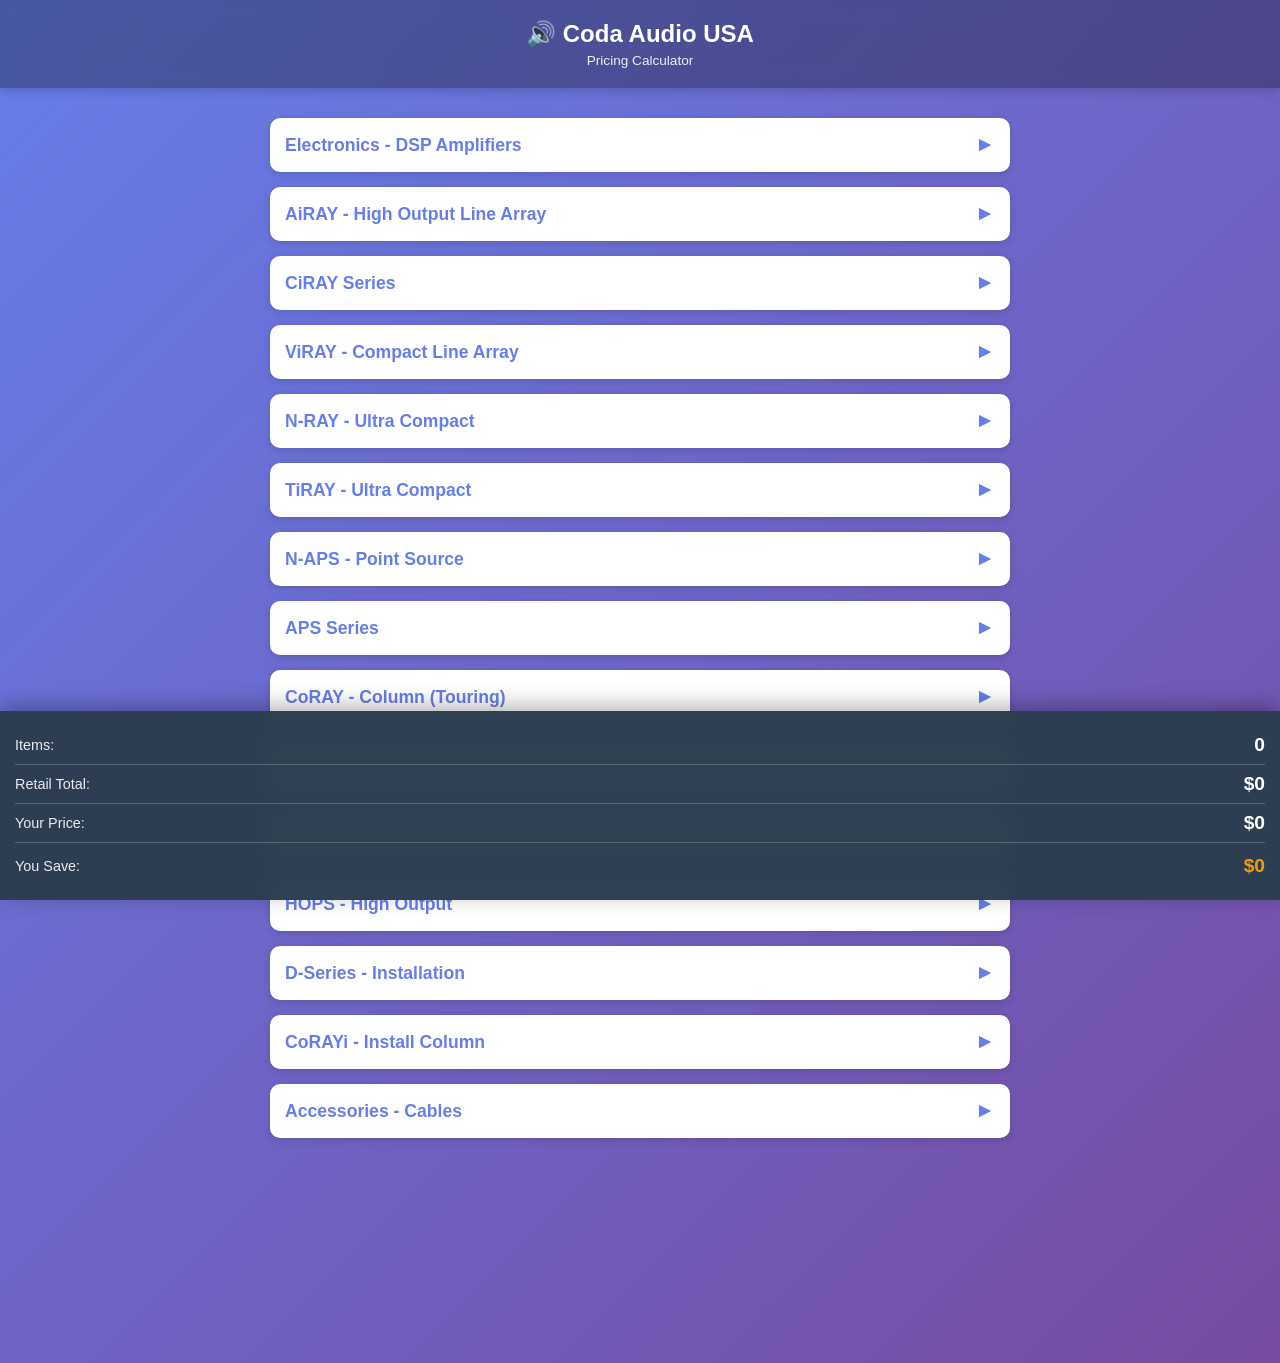
<file: index.html>
<!DOCTYPE html>
<html lang="en">
<head>
    <meta charset="UTF-8">
    <meta name="viewport" content="width=device-width, initial-scale=1.0, maximum-scale=1.0, user-scalable=no">
    <title>Coda Audio - Pricing Calculator</title>
    <style>
        * {
            margin: 0;
            padding: 0;
            box-sizing: border-box;
            -webkit-tap-highlight-color: transparent;
        }

        body {
            font-family: -apple-system, BlinkMacSystemFont, 'Segoe UI', Roboto, Helvetica, Arial, sans-serif;
            background: linear-gradient(135deg, #667eea 0%, #764ba2 100%);
            min-height: 100vh;
            padding-bottom: 180px;
        }

        .header {
            background: rgba(0,0,0,0.3);
            backdrop-filter: blur(10px);
            color: white;
            padding: 20px;
            text-align: center;
            position: sticky;
            top: 0;
            z-index: 100;
            box-shadow: 0 2px 10px rgba(0,0,0,0.2);
        }

        .header h1 {
            font-size: 1.5em;
            margin-bottom: 5px;
        }

        .header p {
            font-size: 0.85em;
            opacity: 0.9;
        }

        .content {
            padding: 15px;
        }

        .category {
            margin-bottom: 15px;
        }

        .category-title {
            background: white;
            color: #667eea;
            padding: 15px;
            border-radius: 10px;
            font-size: 1.1em;
            font-weight: bold;
            cursor: pointer;
            display: flex;
            justify-content: space-between;
            align-items: center;
            box-shadow: 0 2px 8px rgba(0,0,0,0.15);
            margin-bottom: 10px;
        }

        .category-title:active {
            transform: scale(0.98);
        }

        .toggle {
            font-size: 1.2em;
            transition: transform 0.3s;
        }

        .category-title.collapsed .toggle {
            transform: rotate(-90deg);
        }

        .products {
            display: none;
            gap: 10px;
        }

        .products.expanded {
            display: flex;
            flex-direction: column;
        }

        .product-card {
            background: white;
            border-radius: 10px;
            padding: 15px;
            box-shadow: 0 2px 8px rgba(0,0,0,0.1);
        }

        .product-header {
            margin-bottom: 12px;
        }

        .product-code {
            font-weight: bold;
            color: #2c3e50;
            font-size: 1.1em;
            margin-bottom: 5px;
        }

        .product-desc {
            font-size: 0.85em;
            color: #7f8c8d;
            line-height: 1.4;
        }

        .product-retail {
            font-size: 1.2em;
            color: #e74c3c;
            font-weight: bold;
            margin: 10px 0;
        }

        .product-controls {
            display: grid;
            grid-template-columns: 1fr 1fr;
            gap: 10px;
            margin: 15px 0;
        }

        .control-group {
            display: flex;
            flex-direction: column;
            gap: 5px;
        }

        .control-label {
            font-size: 0.85em;
            color: #7f8c8d;
            font-weight: 600;
        }

        input[type="number"] {
            width: 100%;
            padding: 12px;
            border: 2px solid #ddd;
            border-radius: 8px;
            font-size: 1.1em;
            text-align: center;
        }

        select {
            width: 100%;
            padding: 12px;
            border: 2px solid #ddd;
            border-radius: 8px;
            font-size: 1em;
            background: white;
            cursor: pointer;
        }

        .product-totals {
            border-top: 2px solid #ecf0f1;
            padding-top: 12px;
            margin-top: 12px;
        }

        .total-row {
            display: flex;
            justify-content: space-between;
            align-items: center;
            margin-bottom: 8px;
        }

        .total-label {
            font-size: 0.9em;
            color: #7f8c8d;
        }

        .total-value {
            font-weight: bold;
            font-size: 1.1em;
        }

        .total-value.retail {
            color: #e74c3c;
        }

        .total-value.my-price {
            color: #27ae60;
        }

        .breakdown {
            font-size: 0.75em;
            color: #95a5a6;
            margin-top: 3px;
        }

        .grand-totals {
            position: fixed;
            bottom: 0;
            left: 0;
            right: 0;
            background: rgba(44, 62, 80, 0.98);
            backdrop-filter: blur(10px);
            color: white;
            padding: 15px;
            box-shadow: 0 -5px 20px rgba(0,0,0,0.3);
            z-index: 100;
        }

        .grand-total-row {
            display: flex;
            justify-content: space-between;
            align-items: center;
            padding: 8px 0;
            border-bottom: 1px solid rgba(255,255,255,0.2);
        }

        .grand-total-row:last-child {
            border-bottom: none;
            padding-top: 12px;
        }

        .grand-label {
            font-size: 0.9em;
            opacity: 0.9;
        }

        .grand-value {
            font-size: 1.2em;
            font-weight: bold;
        }

        .savings {
            color: #f39c12;
        }

        .hidden {
            display: none;
        }

        @media (min-width: 768px) {
            .content {
                max-width: 800px;
                margin: 0 auto;
                padding: 30px;
            }

            .product-controls {
                grid-template-columns: 1fr 1fr 1fr 1fr;
            }
        }
    </style>
</head>
<body>
    <div class="header">
        <h1>🔊 Coda Audio USA</h1>
        <p>Pricing Calculator</p>
    </div>

    <div class="content" id="categories"></div>

    <div class="grand-totals">
        <div class="grand-total-row">
            <span class="grand-label">Items:</span>
            <span class="grand-value" id="totalItems">0</span>
        </div>
        <div class="grand-total-row">
            <span class="grand-label">Retail Total:</span>
            <span class="grand-value retail-price" id="totalRetail">$0</span>
        </div>
        <div class="grand-total-row">
            <span class="grand-label">Your Price:</span>
            <span class="grand-value my-price" id="totalMyPrice">$0</span>
        </div>
        <div class="grand-total-row">
            <span class="grand-label">You Save:</span>
            <span class="grand-value savings" id="totalSavings">$0</span>
        </div>
    </div>

    <script>
        const products = [
            {
                category: "Electronics - DSP Amplifiers",
                items: [
                    { code: "LINUS14", desc: '19"/2U 4-in/4-out loudspeaker management power amplifier 4x 3500 W', price: 14365, hasColor: false },
                    { code: "LINUS14D", desc: '19"/2U 4-in/4-out with Dante module', price: 14910, hasColor: false },
                    { code: "LINUS12C", desc: '19"/2U 4-in/4-out power amplifier 4x 3000W', price: 10615, hasColor: false },
                    { code: "LINUS6.4i-D", desc: '19"/1U 4x 1500W with DANTE redundant', price: 4620, hasColor: false },
                    { code: "LINUS6.4i", desc: '19"/1U 4x 1500W', price: 3745, hasColor: false }
                ]
            },
            {
                category: "AiRAY - High Output Line Array",
                items: [
                    { code: "AiRAY 120°", desc: '3-way bi-amp line array, 2x12" + 2x6" MF/HF, 90°', price: 12870, hasColor: true },
                    { code: "AiRAY 90°", desc: '3-way bi-amp line array, 2x12" + 2x6" MF/HF, 120°', price: 12870, hasColor: true },
                    { code: "SC2-F", desc: 'Sensor controlled LF extension, 2450W, 2x15"', price: 8160, hasColor: true },
                    { code: "SCV-F", desc: 'Sensor controlled subwoofer, 1500W, 18"', price: 5335, hasColor: true },
                    { code: "SCP", desc: 'Sensor controlled subwoofer, 3000W, 2x18"', price: 7125, hasColor: true },
                    { code: "SCP-F", desc: 'SCP Subwoofer with flying hardware', price: 8645, hasColor: true }
                ]
            },
            {
                category: "CiRAY Series",
                items: [
                    { code: "CiRAY", desc: '3-way passive, 2x10" + 8.75" MF/HF, 1400W', price: 9880, hasColor: true }
                ]
            },
            {
                category: "ViRAY - Compact Line Array",
                items: [
                    { code: "ViRAY", desc: 'Compact 3-way bi-amp, 600W + 150W, 2x8" + 8" coaxial', price: 6875, hasColor: true }
                ]
            },
            {
                category: "N-RAY - Ultra Compact",
                items: [
                    { code: "N-RAY 90", desc: '3-way passive, 2x6.5" + 6" DDP, 1000W, 90°', price: 5615, hasColor: true },
                    { code: "N-RAY 120", desc: '3-way passive, 2x6.5" + 6" DDP, 1000W, 120°', price: 5615, hasColor: true },
                    { code: "SCN-F", desc: 'Compact 15" sensor bass extension, 1500W', price: 4905, hasColor: true }
                ]
            },
            {
                category: "TiRAY - Ultra Compact",
                items: [
                    { code: "TiRAY", desc: 'Ultra compact 2-way passive, 300W, 2x5" + 5" HF', price: 3300, hasColor: true },
                    { code: "TiLOW", desc: 'LF extension for TiRAY, 1000W, 12"', price: 2845, hasColor: true },
                    { code: "U4-Sub", desc: 'High output subwoofer, 2500W, 2x18"', price: 4825, hasColor: true }
                ]
            },
            {
                category: "N-APS - Point Source",
                items: [
                    { code: "N-APS 60", desc: '2-way passive, 2x6.5" + 6", 1000W, 60°x20°', price: 4095, hasColor: true },
                    { code: "N-APS 90", desc: '2-way passive, 2x6.5" + 6", 1000W, 90°x20°', price: 4095, hasColor: true },
                    { code: "N-APS 120", desc: '2-way passive, 2x6.5" + 6", 1000W, 120°x20°', price: 4095, hasColor: true },
                    { code: "N-SUB", desc: 'Subwoofer for N-APS, 1500W, 15"', price: 3740, hasColor: true }
                ]
            },
            {
                category: "APS Series",
                items: [
                    { code: "APS-Pro-D", desc: '3-way passive, 2x10" + 8.75", 1400W, 90°x10°', price: 7495, hasColor: true },
                    { code: "APS-Pro-S", desc: '3-way passive, 2x10" + 9", 1400W, 90°x30°', price: 7495, hasColor: true },
                    { code: "APS", desc: '3-way passive, 2x10" + 9", 1200W, 90°x20°', price: 6930, hasColor: true },
                    { code: "APS-SUB", desc: 'Subwoofer for APS, 1250W, 18"', price: 4275, hasColor: true }
                ]
            },
            {
                category: "CoRAY - Column (Touring)",
                items: [
                    { code: "CoRAY4", desc: '2-way column, 700W, 4x5" / 2x4", 120° 60° 90°', price: 4960, hasColor: true },
                    { code: "CoRAY4L", desc: 'Low/Mid extension, 700W, 4x5"', price: 3120, hasColor: true },
                    { code: "U12", desc: 'Compact sub, 800W, 12"', price: 2315, hasColor: true },
                    { code: "U15", desc: 'Compact sub, 1000W, 15"', price: 2490, hasColor: true },
                    { code: "G18-SUB", desc: 'Extended LF sub, 1200W, 18"', price: 3020, hasColor: true }
                ]
            },
            {
                category: "CUE - Stage Monitors",
                items: [
                    { code: "CUE ONE", desc: '3-way monitor, 2000W, 2x12" + 1.4"', price: 4945, hasColor: true },
                    { code: "CUE TWO", desc: '3-way monitor, 1000W, 15" + 1.4"', price: 3955, hasColor: true },
                    { code: "CUE FOUR", desc: '3-way compact monitor, 500W, 2x8" + 1.4"', price: 3225, hasColor: true }
                ]
            },
            {
                category: "G-Series - Full Range",
                items: [
                    { code: "G308-Pro", desc: '2-way, 220W, 8" / 1", 90°', price: 1520, hasColor: true },
                    { code: "G308", desc: '2-way install, 220W, 8" / 1", 90°', price: 1280, hasColor: true },
                    { code: "G512-Pro", desc: '2-way, 600W, 12" / 1", 90°x60°', price: 2365, hasColor: true },
                    { code: "G515-Pro", desc: '2-way, 600W, 15" / 1", 90°x60°', price: 2670, hasColor: true },
                    { code: "G712-Pro", desc: '3-way, 1000W, 12" / 1.4" coax', price: 3675, hasColor: true },
                    { code: "G715-Pro", desc: '3-way, 1000W, 15" / 1.4" coax', price: 3875, hasColor: true },
                    { code: "G15-SUB", desc: 'Compact sub, 1200W, 15"', price: 2590, hasColor: true }
                ]
            },
            {
                category: "HOPS - High Output",
                items: [
                    { code: "HOPS12i-Pro 96", desc: 'Install 3-way, 2000W, 90°x60°, 2x12"', price: 5985, hasColor: true },
                    { code: "HOPS12i-Pro 64", desc: 'Install 3-way, 2000W, 60°x40°, 2x12"', price: 5985, hasColor: true },
                    { code: "HOPS12T-Pro 96", desc: 'Touring 3-way, 2000W, 90°x60°, 2x12"', price: 6595, hasColor: true },
                    { code: "HOPS12T-Pro 64", desc: 'Touring 3-way, 2000W, 60°x40°, 2x12"', price: 6595, hasColor: true },
                    { code: "HOPS10i-Pro", desc: 'Install 3-way, 1400W, 80°x50°, 2x10"', price: 5000, hasColor: true },
                    { code: "HOPS10T-Pro", desc: 'Touring 3-way, 1400W, 80°x50°, 2x10"', price: 5625, hasColor: true },
                    { code: "HOPS7-Pro 85", desc: 'Compact 2-way, 1000W, 80°x50°', price: 3745, hasColor: true },
                    { code: "HOPS7-Pro 126", desc: 'Compact 2-way, 1000W, 120°x60°', price: 3745, hasColor: true },
                    { code: "HOPS8T", desc: 'Touring dual 8" coaxial, 450W', price: 2135, hasColor: true },
                    { code: "HOPS8i", desc: 'Install dual 8" coaxial, 450W', price: 1780, hasColor: true },
                    { code: "HOPS5", desc: 'Dual 5" coaxial, 300W', price: 1555, hasColor: true }
                ]
            },
            {
                category: "D-Series - Installation",
                items: [
                    { code: "D5-Cube", desc: '2-way coaxial, 125W, 5" / 1"', price: 900, hasColor: true },
                    { code: "D5-Tube", desc: '2-way coaxial, 125W, 5" / 1", aluminum', price: 955, hasColor: true },
                    { code: "D5-Ceiling", desc: '2-way ceiling, 125W, 5" / 1"', price: 955, hasColor: true },
                    { code: "D8", desc: '2-way coaxial, 250W, 8" / 1"', price: 1370, hasColor: true },
                    { code: "D12", desc: '2-way coaxial, 600W, 12" / 1.75"', price: 2015, hasColor: true },
                    { code: "D20", desc: '3-way, 1000W, 8" / 1.75" + 12"', price: 3030, hasColor: true }
                ]
            },
            {
                category: "CoRAYi - Install Column",
                items: [
                    { code: "CoRAY4i", desc: '2-way install column, 700W, 4x5" / 2x4"', price: 4240, hasColor: true },
                    { code: "CoRAY4Li", desc: 'Low/Mid extension, 700W, 4x5"', price: 2400, hasColor: true },
                    { code: "U12i", desc: 'Slim wall sub, 800W, 12"', price: 2315, hasColor: true }
                ]
            },
            {
                category: "Accessories - Cables",
                items: [
                    { code: "CAHSCP-10", desc: 'Hybrid speaker/sensor cable, 10m', price: 890, hasColor: false },
                    { code: "CAHSCP-20", desc: 'Hybrid speaker/sensor cable, 20m', price: 1245, hasColor: false },
                    { code: "CAL4SP-1.5", desc: '4-pole speaker cable, 1.5m', price: 130, hasColor: false },
                    { code: "CAL4SP-10", desc: '4-pole speaker cable, 10m', price: 540, hasColor: false },
                    { code: "CAL4SP-20", desc: '4-pole speaker cable, 20m', price: 650, hasColor: false }
                ]
            }
        ];

        function calculatePrices(retailPrice, quantity, color) {
            if (quantity === 0) {
                return { retailTotal: 0, myTotal: 0 };
            }

            let paintCost = 0;
            if (color === 'white') {
                paintCost = retailPrice * 0.05;
            } else if (color === 'custom') {
                paintCost = retailPrice * 0.10;
            }

            const myBasePrice = retailPrice * 0.65;
            const importFee = myBasePrice * 0.09;

            const retailTotal = (retailPrice + paintCost + importFee) * quantity;
            const myTotal = (myBasePrice + paintCost + importFee) * quantity;

            return { 
                retailTotal, 
                myTotal,
                breakdown: {
                    retail: retailPrice,
                    paint: paintCost,
                    myBase: myBasePrice,
                    import: importFee,
                    quantity: quantity
                }
            };
        }

        function renderProducts() {
            const categoriesDiv = document.getElementById('categories');
            categoriesDiv.innerHTML = '';

            products.forEach((category, catIndex) => {
                const categoryDiv = document.createElement('div');
                categoryDiv.className = 'category';

                const categoryTitle = document.createElement('div');
                categoryTitle.className = 'category-title collapsed';
                categoryTitle.innerHTML = `
                    <span>${category.category}</span>
                    <span class="toggle">▼</span>
                `;
                categoryTitle.onclick = () => toggleCategory(catIndex);

                const productsDiv = document.createElement('div');
                productsDiv.className = 'products';
                productsDiv.id = `category-${catIndex}`;

                category.items.forEach((item, itemIndex) => {
                    const card = document.createElement('div');
                    card.className = 'product-card';

                    const colorControl = item.hasColor ? `
                        <div class="control-group">
                            <label class="control-label">Color</label>
                            <select id="color-${catIndex}-${itemIndex}" onchange="updateTotals()">
                                <option value="black">Black</option>
                                <option value="white">White +5%</option>
                                <option value="custom">Custom +10%</option>
                            </select>
                        </div>
                    ` : '';

                    card.innerHTML = `
                        <div class="product-header">
                            <div class="product-code">${item.code}</div>
                            <div class="product-desc">${item.desc}</div>
                            <div class="product-retail">$${item.price.toLocaleString()}</div>
                        </div>
                        
                        <div class="product-controls">
                            <div class="control-group">
                                <label class="control-label">Quantity</label>
                                <input type="number" id="qty-${catIndex}-${itemIndex}" min="0" value="0" onchange="updateTotals()">
                            </div>
                            ${colorControl}
                        </div>

                        <div class="product-totals" id="totals-${catIndex}-${itemIndex}" style="display:none;">
                            <div class="total-row">
                                <span class="total-label">Retail Total:</span>
                                <span class="total-value retail" id="retail-${catIndex}-${itemIndex}">$0</span>
                            </div>
                            <div class="breakdown" id="breakdown-retail-${catIndex}-${itemIndex}"></div>
                            
                            <div class="total-row" style="margin-top:8px;">
                                <span class="total-label">Your Price:</span>
                                <span class="total-value my-price" id="my-${catIndex}-${itemIndex}">$0</span>
                            </div>
                            <div class="breakdown" id="breakdown-my-${catIndex}-${itemIndex}"></div>
                        </div>
                    `;

                    productsDiv.appendChild(card);
                });

                categoryDiv.appendChild(categoryTitle);
                categoryDiv.appendChild(productsDiv);
                categoriesDiv.appendChild(categoryDiv);
            });
        }

        function toggleCategory(index) {
            const categoryContent = document.getElementById(`category-${index}`);
            const categoryTitle = document.querySelectorAll('.category-title')[index];
            
            if (categoryContent.classList.contains('expanded')) {
                categoryContent.classList.remove('expanded');
                categoryTitle.classList.add('collapsed');
            } else {
                categoryContent.classList.add('expanded');
                categoryTitle.classList.remove('collapsed');
            }
        }

        function updateTotals() {
            let totalItems = 0;
            let totalRetail = 0;
            let totalMyPrice = 0;

            products.forEach((category, catIndex) => {
                category.items.forEach((item, itemIndex) => {
                    const qtyInput = document.getElementById(`qty-${catIndex}-${itemIndex}`);
                    const colorSelect = document.getElementById(`color-${catIndex}-${itemIndex}`);
                    
                    const quantity = parseInt(qtyInput.value) || 0;
                    const color = colorSelect ? colorSelect.value : 'black';

                    const prices = calculatePrices(item.price, quantity, color);
                    const totalsDiv = document.getElementById(`totals-${catIndex}-${itemIndex}`);

                    if (quantity > 0) {
                        totalsDiv.style.display = 'block';
                        
                        document.getElementById(`retail-${catIndex}-${itemIndex}`).textContent = 
                            `$${prices.retailTotal.toLocaleString('en-US', { minimumFractionDigits: 2, maximumFractionDigits: 2 })}`;
                        document.getElementById(`my-${catIndex}-${itemIndex}`).textContent = 
                            `$${prices.myTotal.toLocaleString('en-US', { minimumFractionDigits: 2, maximumFractionDigits: 2 })}`;

                        const bd = prices.breakdown;
                        let paintText = bd.paint > 0 ? `+ Paint $${bd.paint.toFixed(0)} ` : '';
                        document.getElementById(`breakdown-retail-${catIndex}-${itemIndex}`).textContent = 
                            `$${bd.retail} ${paintText}+ Import $${bd.import.toFixed(0)} × ${bd.quantity}`;
                        document.getElementById(`breakdown-my-${catIndex}-${itemIndex}`).textContent = 
                            `$${bd.myBase.toFixed(0)} ${paintText}+ Import $${bd.import.toFixed(0)} × ${bd.quantity}`;
                    } else {
                        totalsDiv.style.display = 'none';
                    }

                    totalItems += quantity;
                    totalRetail += prices.retailTotal;
                    totalMyPrice += prices.myTotal;
                });
            });

            document.getElementById('totalItems').textContent = totalItems;
            document.getElementById('totalRetail').textContent = 
                `$${totalRetail.toLocaleString('en-US', { minimumFractionDigits: 0, maximumFractionDigits: 0 })}`;
            document.getElementById('totalMyPrice').textContent = 
                `$${totalMyPrice.toLocaleString('en-US', { minimumFractionDigits: 0, maximumFractionDigits: 0 })}`;
            document.getElementById('totalSavings').textContent = 
                `$${(totalRetail - totalMyPrice).toLocaleString('en-US', { minimumFractionDigits: 0, maximumFractionDigits: 0 })}`;
        }

        // Initialize
        renderProducts();
        updateTotals();
    </script>
</body>
</html>
</file>
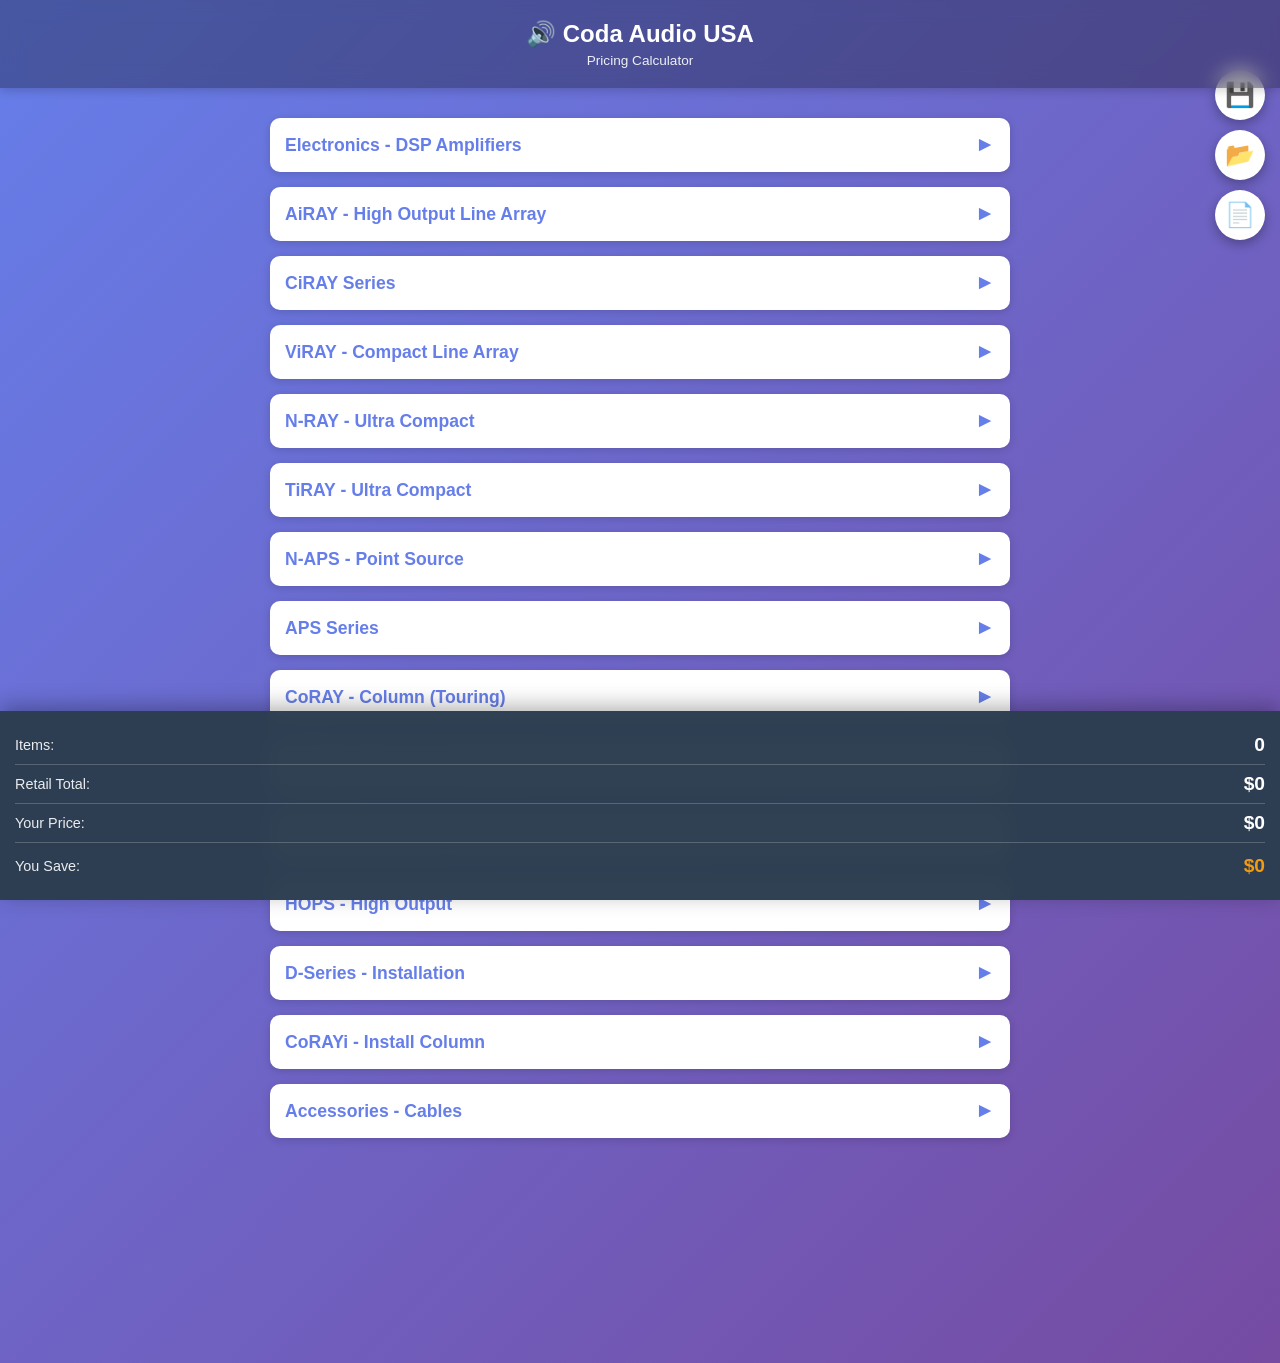
<file: docs/index.html>
<!DOCTYPE html>
<html lang="en">
<head>
    <meta charset="UTF-8">
    <meta name="viewport" content="width=device-width, initial-scale=1.0, maximum-scale=1.0, user-scalable=no">
    <title>Coda Audio - Pricing Calculator</title>
    <style>
        * {
            margin: 0;
            padding: 0;
            box-sizing: border-box;
            -webkit-tap-highlight-color: transparent;
        }

        body {
            font-family: -apple-system, BlinkMacSystemFont, 'Segoe UI', Roboto, Helvetica, Arial, sans-serif;
            background: linear-gradient(135deg, #667eea 0%, #764ba2 100%);
            min-height: 100vh;
            padding-bottom: 180px;
        }

        .header {
            background: rgba(0,0,0,0.3);
            backdrop-filter: blur(10px);
            color: white;
            padding: 20px;
            text-align: center;
            position: sticky;
            top: 0;
            z-index: 100;
            box-shadow: 0 2px 10px rgba(0,0,0,0.2);
        }

        .header h1 {
            font-size: 1.5em;
            margin-bottom: 5px;
        }

        .header p {
            font-size: 0.85em;
            opacity: 0.9;
        }

        .content {
            padding: 15px;
        }

        .category {
            margin-bottom: 15px;
        }

        .category-title {
            background: white;
            color: #667eea;
            padding: 15px;
            border-radius: 10px;
            font-size: 1.1em;
            font-weight: bold;
            cursor: pointer;
            display: flex;
            justify-content: space-between;
            align-items: center;
            box-shadow: 0 2px 8px rgba(0,0,0,0.15);
            margin-bottom: 10px;
        }

        .category-title:active {
            transform: scale(0.98);
        }

        .toggle {
            font-size: 1.2em;
            transition: transform 0.3s;
        }

        .category-title.collapsed .toggle {
            transform: rotate(-90deg);
        }

        .products {
            display: none;
            gap: 10px;
        }

        .products.expanded {
            display: flex;
            flex-direction: column;
        }

        .product-card {
            background: white;
            border-radius: 10px;
            padding: 15px;
            box-shadow: 0 2px 8px rgba(0,0,0,0.1);
        }

        .product-header {
            margin-bottom: 12px;
        }

        .product-code {
            font-weight: bold;
            color: #2c3e50;
            font-size: 1.1em;
            margin-bottom: 5px;
        }

        .product-desc {
            font-size: 0.85em;
            color: #7f8c8d;
            line-height: 1.4;
        }

        .product-retail {
            font-size: 1.2em;
            color: #e74c3c;
            font-weight: bold;
            margin: 10px 0;
        }

        .product-controls {
            display: grid;
            grid-template-columns: 1fr 1fr;
            gap: 10px;
            margin: 15px 0;
        }

        .control-group {
            display: flex;
            flex-direction: column;
            gap: 5px;
        }

        .control-label {
            font-size: 0.85em;
            color: #7f8c8d;
            font-weight: 600;
        }

        input[type="number"] {
            width: 100%;
            padding: 12px;
            border: 2px solid #ddd;
            border-radius: 8px;
            font-size: 1.1em;
            text-align: center;
        }

        select {
            width: 100%;
            padding: 12px;
            border: 2px solid #ddd;
            border-radius: 8px;
            font-size: 1em;
            background: white;
            cursor: pointer;
        }

        .product-totals {
            border-top: 2px solid #ecf0f1;
            padding-top: 12px;
            margin-top: 12px;
        }

        .total-row {
            display: flex;
            justify-content: space-between;
            align-items: center;
            margin-bottom: 8px;
        }

        .total-label {
            font-size: 0.9em;
            color: #7f8c8d;
        }

        .total-value {
            font-weight: bold;
            font-size: 1.1em;
        }

        .total-value.retail {
            color: #e74c3c;
        }

        .total-value.my-price {
            color: #27ae60;
        }

        .breakdown {
            font-size: 0.75em;
            color: #95a5a6;
            margin-top: 3px;
        }

        .grand-totals {
            position: fixed;
            bottom: 0;
            left: 0;
            right: 0;
            background: rgba(44, 62, 80, 0.98);
            backdrop-filter: blur(10px);
            color: white;
            padding: 15px;
            box-shadow: 0 -5px 20px rgba(0,0,0,0.3);
            z-index: 100;
        }

        .grand-total-row {
            display: flex;
            justify-content: space-between;
            align-items: center;
            padding: 8px 0;
            border-bottom: 1px solid rgba(255,255,255,0.2);
        }

        .grand-total-row:last-child {
            border-bottom: none;
            padding-top: 12px;
        }

        .grand-label {
            font-size: 0.9em;
            opacity: 0.9;
        }

        .grand-value {
            font-size: 1.2em;
            font-weight: bold;
        }

        .savings {
            color: #f39c12;
        }

        .hidden {
            display: none;
        }

        .action-buttons {
            position: fixed;
            top: 70px;
            right: 15px;
            display: flex;
            flex-direction: column;
            gap: 10px;
            z-index: 99;
        }

        .action-btn {
            background: white;
            border: none;
            border-radius: 50%;
            width: 50px;
            height: 50px;
            box-shadow: 0 4px 12px rgba(0,0,0,0.3);
            font-size: 1.5em;
            cursor: pointer;
            display: flex;
            align-items: center;
            justify-content: center;
            transition: transform 0.2s;
        }

        .action-btn:active {
            transform: scale(0.9);
        }

        .modal {
            display: none;
            position: fixed;
            top: 0;
            left: 0;
            right: 0;
            bottom: 0;
            background: rgba(0,0,0,0.8);
            z-index: 1000;
            align-items: center;
            justify-content: center;
            padding: 20px;
        }

        .modal.show {
            display: flex;
        }

        .modal-content {
            background: white;
            border-radius: 15px;
            padding: 25px;
            max-width: 500px;
            width: 100%;
            max-height: 80vh;
            overflow-y: auto;
        }

        .modal-header {
            font-size: 1.3em;
            font-weight: bold;
            margin-bottom: 20px;
            color: #2c3e50;
        }

        .modal-button {
            background: #667eea;
            color: white;
            border: none;
            border-radius: 8px;
            padding: 12px 20px;
            font-size: 1em;
            cursor: pointer;
            width: 100%;
            margin-top: 10px;
        }

        .modal-button:active {
            background: #5568d3;
        }

        .modal-button.secondary {
            background: #95a5a6;
        }

        .checkbox-group {
            margin: 15px 0;
            display: flex;
            align-items: center;
            gap: 10px;
        }

        .checkbox-group input[type="checkbox"] {
            width: 20px;
            height: 20px;
        }

        .checkbox-group label {
            font-size: 1em;
        }

        .quote-preview {
            background: #f8f9fa;
            border: 1px solid #ddd;
            border-radius: 8px;
            padding: 15px;
            margin: 15px 0;
            font-family: monospace;
            font-size: 0.85em;
            white-space: pre-wrap;
            max-height: 300px;
            overflow-y: auto;
        }

        @media (min-width: 768px) {
            .content {
                max-width: 800px;
                margin: 0 auto;
                padding: 30px;
            }

            .product-controls {
                grid-template-columns: 1fr 1fr 1fr 1fr;
            }
        }
    </style>
</head>
<body>
    <div class="header">
        <h1>🔊 Coda Audio USA</h1>
        <p>Pricing Calculator</p>
    </div>

    <div class="action-buttons">
        <button class="action-btn" onclick="saveProject()" title="Save Project">💾</button>
        <button class="action-btn" onclick="loadProject()" title="Load Project">📂</button>
        <button class="action-btn" onclick="showExportModal()" title="Export Quote">📄</button>
    </div>

    <div class="content" id="categories"></div>

    <div id="exportModal" class="modal">
        <div class="modal-content">
            <div class="modal-header">Export Quote</div>
            
            <div class="checkbox-group">
                <input type="checkbox" id="includeMyPrice" checked>
                <label for="includeMyPrice">Include My Price (Discounted)</label>
            </div>
            
            <div class="checkbox-group">
                <input type="checkbox" id="includeBreakdown" checked>
                <label for="includeBreakdown">Include Price Breakdown</label>
            </div>
            
            <button class="modal-button" onclick="generateQuote()">📋 Copy Quote to Clipboard</button>
            <button class="modal-button" onclick="downloadQuote()">⬇️ Download as Text File</button>
            <button class="modal-button" onclick="printToPDF()">📄 Save as PDF / Print</button>
            <button class="modal-button secondary" onclick="closeExportModal()">Cancel</button>
        </div>
    </div>

    <div class="grand-totals">
        <div class="grand-total-row">
            <span class="grand-label">Items:</span>
            <span class="grand-value" id="totalItems">0</span>
        </div>
        <div class="grand-total-row">
            <span class="grand-label">Retail Total:</span>
            <span class="grand-value retail-price" id="totalRetail">$0</span>
        </div>
        <div class="grand-total-row">
            <span class="grand-label">Your Price:</span>
            <span class="grand-value my-price" id="totalMyPrice">$0</span>
        </div>
        <div class="grand-total-row">
            <span class="grand-label">You Save:</span>
            <span class="grand-value savings" id="totalSavings">$0</span>
        </div>
    </div>

    <script>
        const products = [
            {
                category: "Electronics - DSP Amplifiers",
                items: [
                    { code: "LINUS14", desc: '19"/2U 4-in/4-out loudspeaker management power amplifier 4x 3500 W', price: 14365, hasColor: false },
                    { code: "LINUS14D", desc: '19"/2U 4-in/4-out with Dante module', price: 14910, hasColor: false },
                    { code: "LINUS12C", desc: '19"/2U 4-in/4-out power amplifier 4x 3000W', price: 10615, hasColor: false },
                    { code: "LINUS6.4i-D", desc: '19"/1U 4x 1500W with DANTE redundant', price: 4620, hasColor: false },
                    { code: "LINUS6.4i", desc: '19"/1U 4x 1500W', price: 3745, hasColor: false }
                ]
            },
            {
                category: "AiRAY - High Output Line Array",
                items: [
                    { code: "AiRAY 120°", desc: '3-way bi-amp line array, 2x12" + 2x6" MF/HF, 90°', price: 12870, hasColor: true },
                    { code: "AiRAY 90°", desc: '3-way bi-amp line array, 2x12" + 2x6" MF/HF, 120°', price: 12870, hasColor: true },
                    { code: "SC2-F", desc: 'Sensor controlled LF extension, 2450W, 2x15"', price: 8160, hasColor: true },
                    { code: "SCV-F", desc: 'Sensor controlled subwoofer, 1500W, 18"', price: 5335, hasColor: true },
                    { code: "SCP", desc: 'Sensor controlled subwoofer, 3000W, 2x18"', price: 7125, hasColor: true },
                    { code: "SCP-F", desc: 'SCP Subwoofer with flying hardware', price: 8645, hasColor: true }
                ]
            },
            {
                category: "CiRAY Series",
                items: [
                    { code: "CiRAY", desc: '3-way passive, 2x10" + 8.75" MF/HF, 1400W', price: 9880, hasColor: true }
                ]
            },
            {
                category: "ViRAY - Compact Line Array",
                items: [
                    { code: "ViRAY", desc: 'Compact 3-way bi-amp, 600W + 150W, 2x8" + 8" coaxial', price: 6875, hasColor: true }
                ]
            },
            {
                category: "N-RAY - Ultra Compact",
                items: [
                    { code: "N-RAY 90", desc: '3-way passive, 2x6.5" + 6" DDP, 1000W, 90°', price: 5615, hasColor: true },
                    { code: "N-RAY 120", desc: '3-way passive, 2x6.5" + 6" DDP, 1000W, 120°', price: 5615, hasColor: true },
                    { code: "SCN-F", desc: 'Compact 15" sensor bass extension, 1500W', price: 4905, hasColor: true }
                ]
            },
            {
                category: "TiRAY - Ultra Compact",
                items: [
                    { code: "TiRAY", desc: 'Ultra compact 2-way passive, 300W, 2x5" + 5" HF', price: 3300, hasColor: true },
                    { code: "TiLOW", desc: 'LF extension for TiRAY, 1000W, 12"', price: 2845, hasColor: true },
                    { code: "U4-Sub", desc: 'High output subwoofer, 2500W, 2x18"', price: 4825, hasColor: true }
                ]
            },
            {
                category: "N-APS - Point Source",
                items: [
                    { code: "N-APS 60", desc: '2-way passive, 2x6.5" + 6", 1000W, 60°x20°', price: 4095, hasColor: true },
                    { code: "N-APS 90", desc: '2-way passive, 2x6.5" + 6", 1000W, 90°x20°', price: 4095, hasColor: true },
                    { code: "N-APS 120", desc: '2-way passive, 2x6.5" + 6", 1000W, 120°x20°', price: 4095, hasColor: true },
                    { code: "N-SUB", desc: 'Subwoofer for N-APS, 1500W, 15"', price: 3740, hasColor: true }
                ]
            },
            {
                category: "APS Series",
                items: [
                    { code: "APS-Pro-D", desc: '3-way passive, 2x10" + 8.75", 1400W, 90°x10°', price: 7495, hasColor: true },
                    { code: "APS-Pro-S", desc: '3-way passive, 2x10" + 9", 1400W, 90°x30°', price: 7495, hasColor: true },
                    { code: "APS", desc: '3-way passive, 2x10" + 9", 1200W, 90°x20°', price: 6930, hasColor: true },
                    { code: "APS-SUB", desc: 'Subwoofer for APS, 1250W, 18"', price: 4275, hasColor: true }
                ]
            },
            {
                category: "CoRAY - Column (Touring)",
                items: [
                    { code: "CoRAY4", desc: '2-way column, 700W, 4x5" / 2x4", 120° 60° 90°', price: 4960, hasColor: true },
                    { code: "CoRAY4L", desc: 'Low/Mid extension, 700W, 4x5"', price: 3120, hasColor: true },
                    { code: "U12", desc: 'Compact sub, 800W, 12"', price: 2315, hasColor: true },
                    { code: "U15", desc: 'Compact sub, 1000W, 15"', price: 2490, hasColor: true },
                    { code: "G18-SUB", desc: 'Extended LF sub, 1200W, 18"', price: 3020, hasColor: true }
                ]
            },
            {
                category: "CUE - Stage Monitors",
                items: [
                    { code: "CUE ONE", desc: '3-way monitor, 2000W, 2x12" + 1.4"', price: 4945, hasColor: true },
                    { code: "CUE TWO", desc: '3-way monitor, 1000W, 15" + 1.4"', price: 3955, hasColor: true },
                    { code: "CUE FOUR", desc: '3-way compact monitor, 500W, 2x8" + 1.4"', price: 3225, hasColor: true }
                ]
            },
            {
                category: "G-Series - Full Range",
                items: [
                    { code: "G308-Pro", desc: '2-way, 220W, 8" / 1", 90°', price: 1520, hasColor: true },
                    { code: "G308", desc: '2-way install, 220W, 8" / 1", 90°', price: 1280, hasColor: true },
                    { code: "G512-Pro", desc: '2-way, 600W, 12" / 1", 90°x60°', price: 2365, hasColor: true },
                    { code: "G515-Pro", desc: '2-way, 600W, 15" / 1", 90°x60°', price: 2670, hasColor: true },
                    { code: "G712-Pro", desc: '3-way, 1000W, 12" / 1.4" coax', price: 3675, hasColor: true },
                    { code: "G715-Pro", desc: '3-way, 1000W, 15" / 1.4" coax', price: 3875, hasColor: true },
                    { code: "G15-SUB", desc: 'Compact sub, 1200W, 15"', price: 2590, hasColor: true }
                ]
            },
            {
                category: "HOPS - High Output",
                items: [
                    { code: "HOPS12i-Pro 96", desc: 'Install 3-way, 2000W, 90°x60°, 2x12"', price: 5985, hasColor: true },
                    { code: "HOPS12i-Pro 64", desc: 'Install 3-way, 2000W, 60°x40°, 2x12"', price: 5985, hasColor: true },
                    { code: "HOPS12T-Pro 96", desc: 'Touring 3-way, 2000W, 90°x60°, 2x12"', price: 6595, hasColor: true },
                    { code: "HOPS12T-Pro 64", desc: 'Touring 3-way, 2000W, 60°x40°, 2x12"', price: 6595, hasColor: true },
                    { code: "HOPS10i-Pro", desc: 'Install 3-way, 1400W, 80°x50°, 2x10"', price: 5000, hasColor: true },
                    { code: "HOPS10T-Pro", desc: 'Touring 3-way, 1400W, 80°x50°, 2x10"', price: 5625, hasColor: true },
                    { code: "HOPS7-Pro 85", desc: 'Compact 2-way, 1000W, 80°x50°', price: 3745, hasColor: true },
                    { code: "HOPS7-Pro 126", desc: 'Compact 2-way, 1000W, 120°x60°', price: 3745, hasColor: true },
                    { code: "HOPS8T", desc: 'Touring dual 8" coaxial, 450W', price: 2135, hasColor: true },
                    { code: "HOPS8i", desc: 'Install dual 8" coaxial, 450W', price: 1780, hasColor: true },
                    { code: "HOPS5", desc: 'Dual 5" coaxial, 300W', price: 1555, hasColor: true }
                ]
            },
            {
                category: "D-Series - Installation",
                items: [
                    { code: "D5-Cube", desc: '2-way coaxial, 125W, 5" / 1"', price: 900, hasColor: true },
                    { code: "D5-Tube", desc: '2-way coaxial, 125W, 5" / 1", aluminum', price: 955, hasColor: true },
                    { code: "D5-Ceiling", desc: '2-way ceiling, 125W, 5" / 1"', price: 955, hasColor: true },
                    { code: "D8", desc: '2-way coaxial, 250W, 8" / 1"', price: 1370, hasColor: true },
                    { code: "D12", desc: '2-way coaxial, 600W, 12" / 1.75"', price: 2015, hasColor: true },
                    { code: "D20", desc: '3-way, 1000W, 8" / 1.75" + 12"', price: 3030, hasColor: true }
                ]
            },
            {
                category: "CoRAYi - Install Column",
                items: [
                    { code: "CoRAY4i", desc: '2-way install column, 700W, 4x5" / 2x4"', price: 4240, hasColor: true },
                    { code: "CoRAY4Li", desc: 'Low/Mid extension, 700W, 4x5"', price: 2400, hasColor: true },
                    { code: "U12i", desc: 'Slim wall sub, 800W, 12"', price: 2315, hasColor: true }
                ]
            },
            {
                category: "Accessories - Cables",
                items: [
                    { code: "CAHSCP-10", desc: 'Hybrid speaker/sensor cable, 10m', price: 890, hasColor: false },
                    { code: "CAHSCP-20", desc: 'Hybrid speaker/sensor cable, 20m', price: 1245, hasColor: false },
                    { code: "CAL4SP-1.5", desc: '4-pole speaker cable, 1.5m', price: 130, hasColor: false },
                    { code: "CAL4SP-10", desc: '4-pole speaker cable, 10m', price: 540, hasColor: false },
                    { code: "CAL4SP-20", desc: '4-pole speaker cable, 20m', price: 650, hasColor: false }
                ]
            }
        ];

        function calculatePrices(retailPrice, quantity, color) {
            if (quantity === 0) {
                return { retailTotal: 0, myTotal: 0 };
            }

            let paintCost = 0;
            if (color === 'white') {
                paintCost = retailPrice * 0.05;
            } else if (color === 'custom') {
                paintCost = retailPrice * 0.10;
            }

            const myBasePrice = retailPrice * 0.65;
            const importFee = myBasePrice * 0.09;

            const retailTotal = (retailPrice + paintCost + importFee) * quantity;
            const myTotal = (myBasePrice + paintCost + importFee) * quantity;

            return { 
                retailTotal, 
                myTotal,
                breakdown: {
                    retail: retailPrice,
                    paint: paintCost,
                    myBase: myBasePrice,
                    import: importFee,
                    quantity: quantity
                }
            };
        }

        function renderProducts() {
            const categoriesDiv = document.getElementById('categories');
            categoriesDiv.innerHTML = '';

            products.forEach((category, catIndex) => {
                const categoryDiv = document.createElement('div');
                categoryDiv.className = 'category';

                const categoryTitle = document.createElement('div');
                categoryTitle.className = 'category-title collapsed';
                categoryTitle.innerHTML = `
                    <span>${category.category}</span>
                    <span class="toggle">▼</span>
                `;
                categoryTitle.onclick = () => toggleCategory(catIndex);

                const productsDiv = document.createElement('div');
                productsDiv.className = 'products';
                productsDiv.id = `category-${catIndex}`;

                category.items.forEach((item, itemIndex) => {
                    const card = document.createElement('div');
                    card.className = 'product-card';

                    const colorControl = item.hasColor ? `
                        <div class="control-group">
                            <label class="control-label">Color</label>
                            <select id="color-${catIndex}-${itemIndex}" onchange="updateTotals()">
                                <option value="black">Black</option>
                                <option value="white">White +5%</option>
                                <option value="custom">Custom +10%</option>
                            </select>
                        </div>
                    ` : '';

                    card.innerHTML = `
                        <div class="product-header">
                            <div class="product-code">${item.code}</div>
                            <div class="product-desc">${item.desc}</div>
                            <div class="product-retail">$${item.price.toLocaleString()}</div>
                        </div>
                        
                        <div class="product-controls">
                            <div class="control-group">
                                <label class="control-label">Quantity</label>
                                <input type="number" id="qty-${catIndex}-${itemIndex}" min="0" value="0" onchange="updateTotals()">
                            </div>
                            ${colorControl}
                        </div>

                        <div class="product-totals" id="totals-${catIndex}-${itemIndex}" style="display:none;">
                            <div class="total-row">
                                <span class="total-label">Retail Total:</span>
                                <span class="total-value retail" id="retail-${catIndex}-${itemIndex}">$0</span>
                            </div>
                            <div class="breakdown" id="breakdown-retail-${catIndex}-${itemIndex}"></div>
                            
                            <div class="total-row" style="margin-top:8px;">
                                <span class="total-label">Your Price:</span>
                                <span class="total-value my-price" id="my-${catIndex}-${itemIndex}">$0</span>
                            </div>
                            <div class="breakdown" id="breakdown-my-${catIndex}-${itemIndex}"></div>
                        </div>
                    `;

                    productsDiv.appendChild(card);
                });

                categoryDiv.appendChild(categoryTitle);
                categoryDiv.appendChild(productsDiv);
                categoriesDiv.appendChild(categoryDiv);
            });
        }

        function toggleCategory(index) {
            const categoryContent = document.getElementById(`category-${index}`);
            const categoryTitle = document.querySelectorAll('.category-title')[index];
            
            if (categoryContent.classList.contains('expanded')) {
                categoryContent.classList.remove('expanded');
                categoryTitle.classList.add('collapsed');
            } else {
                categoryContent.classList.add('expanded');
                categoryTitle.classList.remove('collapsed');
            }
        }

        function updateTotals() {
            let totalItems = 0;
            let totalRetail = 0;
            let totalMyPrice = 0;

            products.forEach((category, catIndex) => {
                category.items.forEach((item, itemIndex) => {
                    const qtyInput = document.getElementById(`qty-${catIndex}-${itemIndex}`);
                    const colorSelect = document.getElementById(`color-${catIndex}-${itemIndex}`);
                    
                    const quantity = parseInt(qtyInput.value) || 0;
                    const color = colorSelect ? colorSelect.value : 'black';

                    const prices = calculatePrices(item.price, quantity, color);
                    const totalsDiv = document.getElementById(`totals-${catIndex}-${itemIndex}`);

                    if (quantity > 0) {
                        totalsDiv.style.display = 'block';
                        
                        document.getElementById(`retail-${catIndex}-${itemIndex}`).textContent = 
                            `$${prices.retailTotal.toLocaleString('en-US', { minimumFractionDigits: 2, maximumFractionDigits: 2 })}`;
                        document.getElementById(`my-${catIndex}-${itemIndex}`).textContent = 
                            `$${prices.myTotal.toLocaleString('en-US', { minimumFractionDigits: 2, maximumFractionDigits: 2 })}`;

                        const bd = prices.breakdown;
                        let paintText = bd.paint > 0 ? `+ Paint $${bd.paint.toFixed(0)} ` : '';
                        document.getElementById(`breakdown-retail-${catIndex}-${itemIndex}`).textContent = 
                            `$${bd.retail} ${paintText}+ Import $${bd.import.toFixed(0)} × ${bd.quantity}`;
                        document.getElementById(`breakdown-my-${catIndex}-${itemIndex}`).textContent = 
                            `$${bd.myBase.toFixed(0)} ${paintText}+ Import $${bd.import.toFixed(0)} × ${bd.quantity}`;
                    } else {
                        totalsDiv.style.display = 'none';
                    }

                    totalItems += quantity;
                    totalRetail += prices.retailTotal;
                    totalMyPrice += prices.myTotal;
                });
            });

            document.getElementById('totalItems').textContent = totalItems;
            document.getElementById('totalRetail').textContent = 
                `$${totalRetail.toLocaleString('en-US', { minimumFractionDigits: 0, maximumFractionDigits: 0 })}`;
            document.getElementById('totalMyPrice').textContent = 
                `$${totalMyPrice.toLocaleString('en-US', { minimumFractionDigits: 0, maximumFractionDigits: 0 })}`;
            document.getElementById('totalSavings').textContent = 
                `$${(totalRetail - totalMyPrice).toLocaleString('en-US', { minimumFractionDigits: 0, maximumFractionDigits: 0 })}`;

            // Auto-save on every change
            autoSave();
        }

        // Auto-save function
        function autoSave() {
            const projectData = {
                timestamp: new Date().toISOString(),
                selections: []
            };

            products.forEach((category, catIndex) => {
                category.items.forEach((item, itemIndex) => {
                    const qtyInput = document.getElementById(`qty-${catIndex}-${itemIndex}`);
                    const colorSelect = document.getElementById(`color-${catIndex}-${itemIndex}`);
                    const quantity = parseInt(qtyInput.value) || 0;

                    if (quantity > 0) {
                        projectData.selections.push({
                            catIndex,
                            itemIndex,
                            code: item.code,
                            quantity,
                            color: colorSelect ? colorSelect.value : 'black'
                        });
                    }
                });
            });

            localStorage.setItem('codaAudioProject', JSON.stringify(projectData));
        }

        // Auto-load on page load
        function autoLoad() {
            const saved = localStorage.getItem('codaAudioProject');
            if (!saved) return;

            const projectData = JSON.parse(saved);

            // Load saved selections
            projectData.selections.forEach(sel => {
                const qtyInput = document.getElementById(`qty-${sel.catIndex}-${sel.itemIndex}`);
                const colorSelect = document.getElementById(`color-${sel.catIndex}-${sel.itemIndex}`);
                
                if (qtyInput) qtyInput.value = sel.quantity;
                if (colorSelect) colorSelect.value = sel.color;
            });

            updateTotals();
        }

        // Initialize
        renderProducts();
        autoLoad(); // Auto-load saved project
        updateTotals();

        // Save/Load/Export Functions
        function saveProject() {
            const projectData = {
                timestamp: new Date().toISOString(),
                selections: []
            };

            products.forEach((category, catIndex) => {
                category.items.forEach((item, itemIndex) => {
                    const qtyInput = document.getElementById(`qty-${catIndex}-${itemIndex}`);
                    const colorSelect = document.getElementById(`color-${catIndex}-${itemIndex}`);
                    const quantity = parseInt(qtyInput.value) || 0;

                    if (quantity > 0) {
                        projectData.selections.push({
                            catIndex,
                            itemIndex,
                            code: item.code,
                            quantity,
                            color: colorSelect ? colorSelect.value : 'black'
                        });
                    }
                });
            });

            localStorage.setItem('codaAudioProject', JSON.stringify(projectData));
            alert('✅ Project saved successfully!');
        }

        function loadProject() {
            const saved = localStorage.getItem('codaAudioProject');
            if (!saved) {
                alert('❌ No saved project found');
                return;
            }

            if (!confirm('Load saved project? Current selections will be replaced.')) {
                return;
            }

            const projectData = JSON.parse(saved);

            // Reset all inputs
            products.forEach((category, catIndex) => {
                category.items.forEach((item, itemIndex) => {
                    const qtyInput = document.getElementById(`qty-${catIndex}-${itemIndex}`);
                    if (qtyInput) qtyInput.value = 0;
                });
            });

            // Load saved selections
            projectData.selections.forEach(sel => {
                const qtyInput = document.getElementById(`qty-${sel.catIndex}-${sel.itemIndex}`);
                const colorSelect = document.getElementById(`color-${sel.catIndex}-${sel.itemIndex}`);
                
                if (qtyInput) qtyInput.value = sel.quantity;
                if (colorSelect) colorSelect.value = sel.color;
            });

            updateTotals();
            alert('✅ Project loaded successfully!');
        }

        function showExportModal() {
            document.getElementById('exportModal').classList.add('show');
        }

        function closeExportModal() {
            document.getElementById('exportModal').classList.remove('show');
        }

        function generateQuote() {
            const includeMyPrice = document.getElementById('includeMyPrice').checked;
            const includeBreakdown = document.getElementById('includeBreakdown').checked;
            const quote = buildQuoteText(includeMyPrice, includeBreakdown);

            navigator.clipboard.writeText(quote).then(() => {
                alert('✅ Quote copied to clipboard!');
                closeExportModal();
            }).catch(() => {
                alert('❌ Failed to copy. Try download instead.');
            });
        }

        function downloadQuote() {
            const includeMyPrice = document.getElementById('includeMyPrice').checked;
            const includeBreakdown = document.getElementById('includeBreakdown').checked;
            const quote = buildQuoteText(includeMyPrice, includeBreakdown);

            const blob = new Blob([quote], { type: 'text/plain' });
            const url = URL.createObjectURL(blob);
            const a = document.createElement('a');
            a.href = url;
            a.download = `Coda-Audio-Quote-${new Date().toISOString().split('T')[0]}.txt`;
            a.click();
            URL.revokeObjectURL(url);
            
            alert('✅ Quote downloaded!');
            closeExportModal();
        }

        function printToPDF() {
            const includeMyPrice = document.getElementById('includeMyPrice').checked;
            const includeBreakdown = document.getElementById('includeBreakdown').checked;
            
            const printWindow = window.open('', '_blank');
            printWindow.document.write(buildPrintableHTML(includeMyPrice, includeBreakdown));
            printWindow.document.close();
            
            closeExportModal();
            
            setTimeout(() => {
                printWindow.print();
            }, 500);
        }

        function buildPrintableHTML(includeMyPrice, includeBreakdown) {
            let html = `<!DOCTYPE html>
<html>
<head>
    <meta charset="UTF-8">
    <meta name="viewport" content="width=device-width, initial-scale=1.0">
    <title>Coda Audio Quote - ${new Date().toLocaleDateString()}</title>
    <style>
        @media print {
            body { margin: 0; padding: 20px; }
        }
        body {
            font-family: -apple-system, BlinkMacSystemFont, 'Segoe UI', Arial, sans-serif;
            max-width: 800px;
            margin: 0 auto;
            padding: 40px 20px;
            color: #333;
        }
        .header {
            text-align: center;
            border-bottom: 3px solid #667eea;
            padding-bottom: 20px;
            margin-bottom: 30px;
        }
        .header h1 {
            color: #667eea;
            font-size: 2em;
            margin: 0 0 10px 0;
        }
        .header h2 {
            color: #666;
            font-size: 1.2em;
            font-weight: normal;
            margin: 0 0 15px 0;
        }
        .date-info {
            color: #999;
            font-size: 0.9em;
        }
        .category-title {
            background: #667eea;
            color: white;
            padding: 10px 15px;
            font-weight: bold;
            font-size: 1.1em;
            margin: 25px 0 15px 0;
        }
        .item {
            border: 1px solid #ddd;
            padding: 15px;
            margin-bottom: 15px;
            border-radius: 5px;
            page-break-inside: avoid;
        }
        .item-code {
            font-weight: bold;
            font-size: 1.2em;
            color: #2c3e50;
            margin-bottom: 5px;
        }
        .item-desc {
            color: #666;
            font-size: 0.95em;
            margin-bottom: 10px;
        }
        .item-details {
            display: grid;
            grid-template-columns: auto 1fr;
            gap: 5px 15px;
            margin: 10px 0;
            font-size: 0.9em;
        }
        .label {
            font-weight: 600;
            color: #555;
        }
        .value {
            color: #333;
        }
        .breakdown {
            background: #f8f9fa;
            padding: 10px;
            margin: 10px 0;
            border-left: 3px solid #667eea;
            font-size: 0.85em;
        }
        .breakdown-title {
            font-weight: bold;
            margin-bottom: 5px;
            color: #667eea;
        }
        .price-line {
            display: flex;
            justify-content: space-between;
            padding: 3px 0;
        }
        .total-line {
            font-size: 1.1em;
            font-weight: bold;
            padding: 8px 0;
            margin-top: 10px;
            border-top: 2px solid #ddd;
        }
        .retail-total {
            color: #e74c3c;
        }
        .my-total {
            color: #27ae60;
        }
        .grand-totals {
            background: #2c3e50;
            color: white;
            padding: 20px;
            margin-top: 30px;
            border-radius: 5px;
            page-break-inside: avoid;
        }
        .grand-totals h3 {
            margin: 0 0 15px 0;
            text-align: center;
            font-size: 1.3em;
        }
        .grand-total-line {
            display: flex;
            justify-content: space-between;
            padding: 8px 0;
            font-size: 1.1em;
            border-bottom: 1px solid rgba(255,255,255,0.2);
        }
        .grand-total-line:last-child {
            border-bottom: none;
            padding-top: 15px;
            font-weight: bold;
            font-size: 1.3em;
        }
        .footer {
            text-align: center;
            margin-top: 40px;
            padding-top: 20px;
            border-top: 2px solid #667eea;
            color: #666;
            font-size: 0.9em;
        }
        .footer .company-name {
            font-weight: bold;
            font-size: 1.1em;
            color: #667eea;
            margin-bottom: 5px;
        }
    </style>
</head>
<body>
    <div class="header">
        <h1>CODA AUDIO USA</h1>
        <h2>Equipment Quote</h2>
        <div class="date-info">
            Generated: ${new Date().toLocaleDateString()} at ${new Date().toLocaleTimeString()}
        </div>
    </div>
`;

            let grandRetail = 0;
            let grandMyPrice = 0;
            let itemCount = 0;

            products.forEach((category, catIndex) => {
                let categoryHasItems = false;

                category.items.forEach((item, itemIndex) => {
                    const qtyInput = document.getElementById(`qty-${catIndex}-${itemIndex}`);
                    const colorSelect = document.getElementById(`color-${catIndex}-${itemIndex}`);
                    const quantity = parseInt(qtyInput.value) || 0;

                    if (quantity > 0) {
                        if (!categoryHasItems) {
                            html += `<div class="category-title">${category.category}</div>`;
                            categoryHasItems = true;
                        }

                        const color = colorSelect ? colorSelect.value : 'black';
                        const prices = calculatePrices(item.price, quantity, color);

                        html += `<div class="item">`;
                        html += `<div class="item-code">${item.code}</div>`;
                        html += `<div class="item-desc">${item.desc}</div>`;
                        
                        html += `<div class="item-details">`;
                        if (item.hasColor) {
                            const colorText = color === 'black' ? 'Black' : color === 'white' ? 'White (+5%)' : 'Custom (+10%)';
                            html += `<span class="label">Color:</span><span class="value">${colorText}</span>`;
                        }
                        html += `<span class="label">Quantity:</span><span class="value">${quantity}</span>`;
                        html += `<span class="label">Unit Price:</span><span class="value">$${item.price.toLocaleString()}</span>`;
                        html += `</div>`;

                        if (includeBreakdown && prices.breakdown) {
                            const bd = prices.breakdown;
                            html += `<div class="breakdown">`;
                            html += `<div class="breakdown-title">Retail Price Breakdown:</div>`;
                            html += `<div class="price-line"><span>Base Price:</span><span>$${bd.retail.toLocaleString()}</span></div>`;
                            if (bd.paint > 0) {
                                html += `<div class="price-line"><span>Paint Cost:</span><span>+$${bd.paint.toFixed(2)}</span></div>`;
                            }
                            html += `<div class="price-line"><span>Import Fee (9%):</span><span>+$${bd.import.toFixed(2)}</span></div>`;
                            html += `<div class="price-line"><span>Per Unit Total:</span><span>$${((bd.retail + bd.paint + bd.import)).toFixed(2)}</span></div>`;
                            html += `</div>`;
                        }

                        html += `<div class="total-line retail-total">`;
                        html += `<span>RETAIL TOTAL:</span><span>$${prices.retailTotal.toLocaleString('en-US', { minimumFractionDigits: 2, maximumFractionDigits: 2 })}</span>`;
                        html += `</div>`;

                        if (includeMyPrice) {
                            if (includeBreakdown && prices.breakdown) {
                                const bd = prices.breakdown;
                                html += `<div class="breakdown">`;
                                html += `<div class="breakdown-title">Your Price Breakdown:</div>`;
                                html += `<div class="price-line"><span>Discounted Base (35% off):</span><span>$${bd.myBase.toFixed(2)}</span></div>`;
                                if (bd.paint > 0) {
                                    html += `<div class="price-line"><span>Paint Cost (full price):</span><span>+$${bd.paint.toFixed(2)}</span></div>`;
                                }
                                html += `<div class="price-line"><span>Import Fee (9%):</span><span>+$${bd.import.toFixed(2)}</span></div>`;
                                html += `<div class="price-line"><span>Per Unit Total:</span><span>$${((bd.myBase + bd.paint + bd.import)).toFixed(2)}</span></div>`;
                                html += `</div>`;
                            }
                            html += `<div class="total-line my-total">`;
                            html += `<span>YOUR PRICE TOTAL:</span><span>$${prices.myTotal.toLocaleString('en-US', { minimumFractionDigits: 2, maximumFractionDigits: 2 })}</span>`;
                            html += `</div>`;
                        }

                        html += `</div>`;

                        grandRetail += prices.retailTotal;
                        grandMyPrice += prices.myTotal;
                        itemCount += quantity;
                    }
                });
            });

            html += `<div class="grand-totals">`;
            html += `<h3>SUMMARY</h3>`;
            html += `<div class="grand-total-line"><span>Total Items:</span><span>${itemCount}</span></div>`;
            html += `<div class="grand-total-line"><span>Total Retail Price:</span><span>$${grandRetail.toLocaleString('en-US', { minimumFractionDigits: 2, maximumFractionDigits: 2 })}</span></div>`;
            
            if (includeMyPrice) {
                html += `<div class="grand-total-line"><span>Your Price Total:</span><span>$${grandMyPrice.toLocaleString('en-US', { minimumFractionDigits: 2, maximumFractionDigits: 2 })}</span></div>`;
                html += `<div class="grand-total-line"><span>Your Savings:</span><span style="color:#f39c12">$${(grandRetail - grandMyPrice).toLocaleString('en-US', { minimumFractionDigits: 2, maximumFractionDigits: 2 })}</span></div>`;
            }
            
            html += `</div>`;

            html += `<div class="footer">`;
            html += `<div class="company-name">Coda Audio USA</div>`;
            html += `<div>1200 Harbour Way South Suite 118</div>`;
            html += `<div>Richmond, CA 94804</div>`;
            html += `<div>+1 415 747 8593</div>`;
            html += `<div>usa@codaaudio.com | www.codaaudiousa.com</div>`;
            html += `</div>`;

            html += `</body></html>`;

            return html;
        }

        function buildQuoteText(includeMyPrice, includeBreakdown) {
            let quote = '===============================================\n';
            quote += '           CODA AUDIO USA\n';
            quote += '        EQUIPMENT QUOTE\n';
            quote += '===============================================\n';
            quote += `Date: ${new Date().toLocaleDateString()}\n`;
            quote += `Time: ${new Date().toLocaleTimeString()}\n`;
            quote += '===============================================\n\n';

            let grandRetail = 0;
            let grandMyPrice = 0;
            let itemCount = 0;

            products.forEach((category, catIndex) => {
                let categoryHasItems = false;
                let categoryText = '';

                category.items.forEach((item, itemIndex) => {
                    const qtyInput = document.getElementById(`qty-${catIndex}-${itemIndex}`);
                    const colorSelect = document.getElementById(`color-${catIndex}-${itemIndex}`);
                    const quantity = parseInt(qtyInput.value) || 0;

                    if (quantity > 0) {
                        if (!categoryHasItems) {
                            categoryText += `\n--- ${category.category} ---\n\n`;
                            categoryHasItems = true;
                        }

                        const color = colorSelect ? colorSelect.value : 'black';
                        const prices = calculatePrices(item.price, quantity, color);

                        categoryText += `${item.code}\n`;
                        categoryText += `${item.desc}\n`;
                        
                        if (item.hasColor) {
                            const colorText = color === 'black' ? 'Black' : color === 'white' ? 'White (+5%)' : 'Custom (+10%)';
                            categoryText += `Color: ${colorText}\n`;
                        }
                        
                        categoryText += `Quantity: ${quantity}\n`;
                        categoryText += `Unit Price: $${item.price.toLocaleString()}\n`;

                        if (includeBreakdown && prices.breakdown) {
                            const bd = prices.breakdown;
                            categoryText += '\nRetail Breakdown:\n';
                            categoryText += `  Base: $${bd.retail.toLocaleString()}\n`;
                            if (bd.paint > 0) {
                                categoryText += `  Paint: +$${bd.paint.toFixed(2)}\n`;
                            }
                            categoryText += `  Import Fee (9%): +$${bd.import.toFixed(2)}\n`;
                            categoryText += `  Subtotal per unit: $${((bd.retail + bd.paint + bd.import)).toFixed(2)}\n`;
                        }

                        categoryText += `RETAIL TOTAL: $${prices.retailTotal.toLocaleString('en-US', { minimumFractionDigits: 2, maximumFractionDigits: 2 })}\n`;

                        if (includeMyPrice) {
                            if (includeBreakdown && prices.breakdown) {
                                const bd = prices.breakdown;
                                categoryText += '\nYour Price Breakdown:\n';
                                categoryText += `  Discounted Base (35% off): $${bd.myBase.toFixed(2)}\n`;
                                if (bd.paint > 0) {
                                    categoryText += `  Paint (full price): +$${bd.paint.toFixed(2)}\n`;
                                }
                                categoryText += `  Import Fee (9%): +$${bd.import.toFixed(2)}\n`;
                                categoryText += `  Subtotal per unit: $${((bd.myBase + bd.paint + bd.import)).toFixed(2)}\n`;
                            }
                            categoryText += `YOUR PRICE TOTAL: $${prices.myTotal.toLocaleString('en-US', { minimumFractionDigits: 2, maximumFractionDigits: 2 })}\n`;
                        }

                        categoryText += '\n' + '---------------------------------------------\n';

                        grandRetail += prices.retailTotal;
                        grandMyPrice += prices.myTotal;
                        itemCount += quantity;
                    }
                });

                if (categoryHasItems) {
                    quote += categoryText;
                }
            });

            quote += '\n===============================================\n';
            quote += '              TOTALS\n';
            quote += '===============================================\n';
            quote += `Total Items: ${itemCount}\n`;
            quote += `Total Retail Price: $${grandRetail.toLocaleString('en-US', { minimumFractionDigits: 2, maximumFractionDigits: 2 })}\n`;
            
            if (includeMyPrice) {
                quote += `Your Price Total: $${grandMyPrice.toLocaleString('en-US', { minimumFractionDigits: 2, maximumFractionDigits: 2 })}\n`;
                quote += `Your Savings: $${(grandRetail - grandMyPrice).toLocaleString('en-US', { minimumFractionDigits: 2, maximumFractionDigits: 2 })}\n`;
            }
            
            quote += '===============================================\n\n';
            quote += 'Coda Audio USA\n';
            quote += '1200 Harbour Way South Suite 118\n';
            quote += 'Richmond, CA 94804\n';
            quote += '+1 415 747 8593\n';
            quote += 'usa@codaaudio.com\n';
            quote += 'www.codaaudiousa.com\n';

            return quote;
        }
    </script>
</body>
</html>
</file>
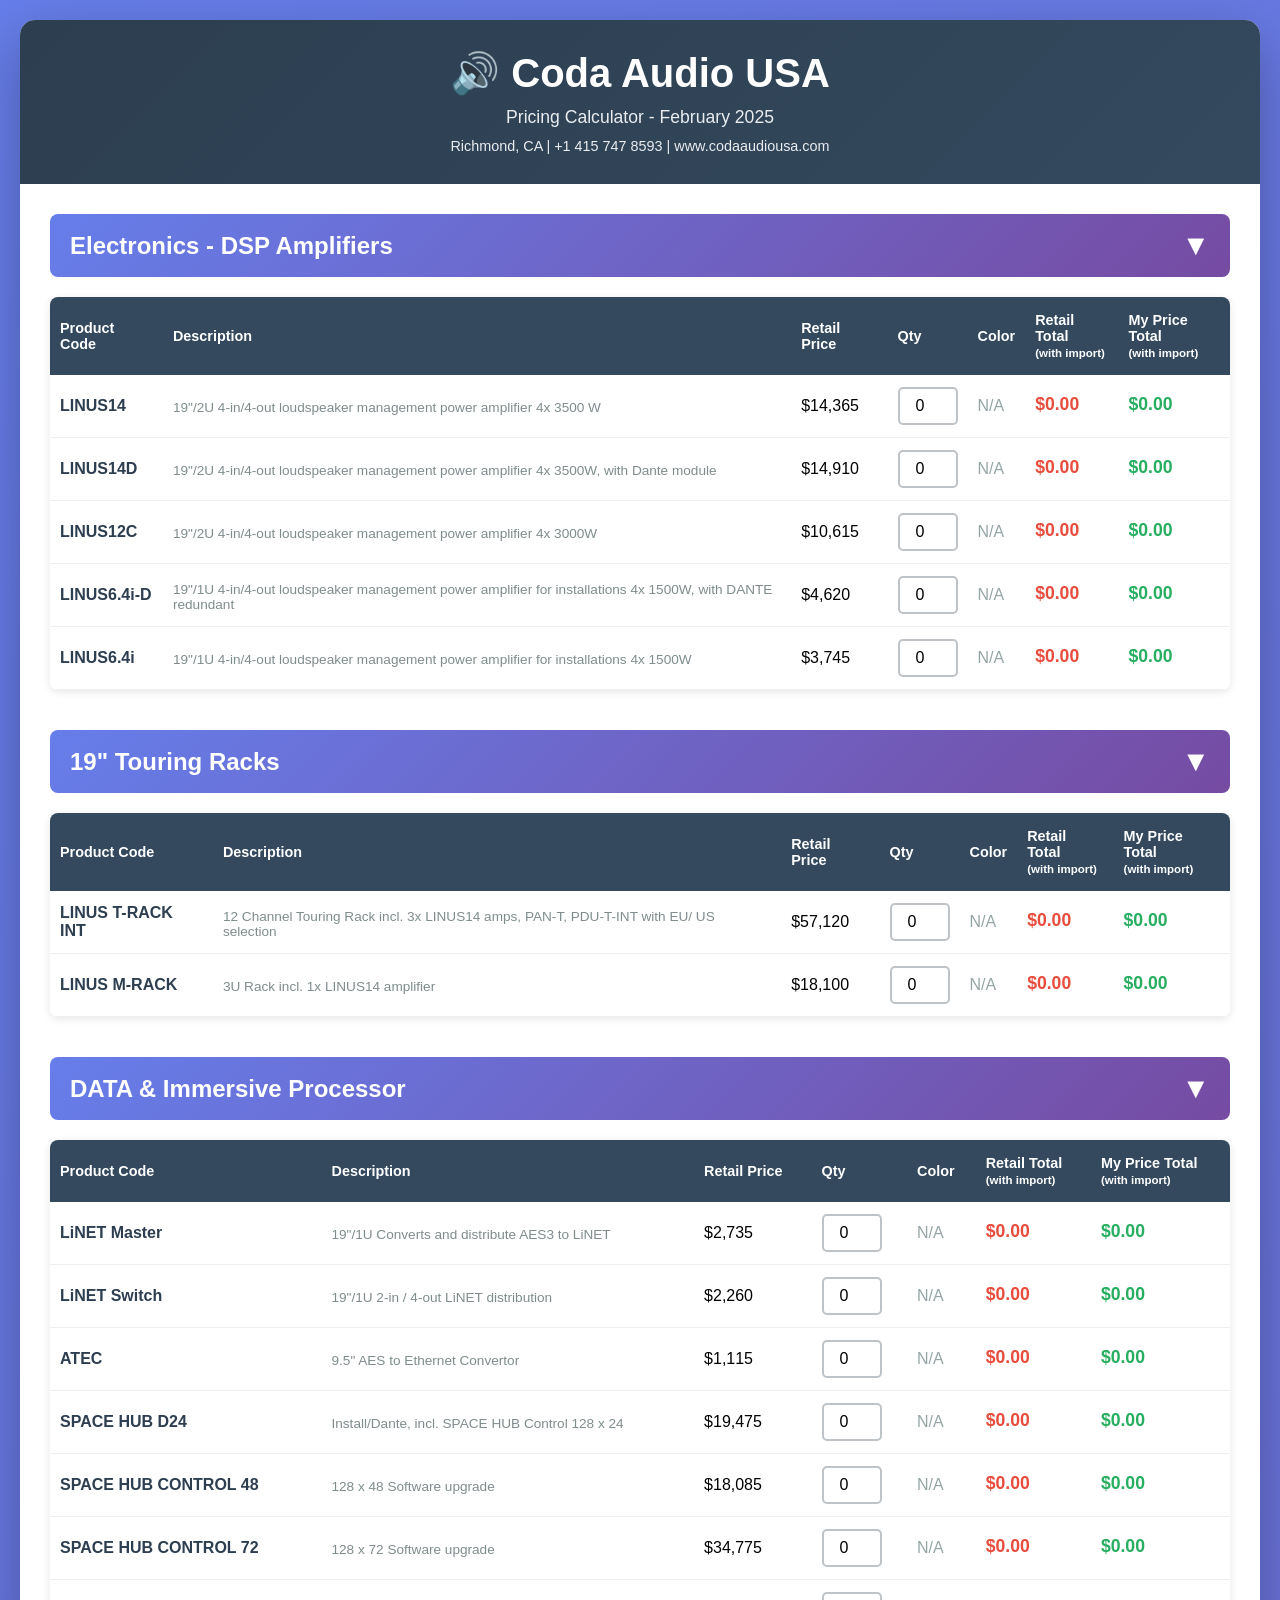
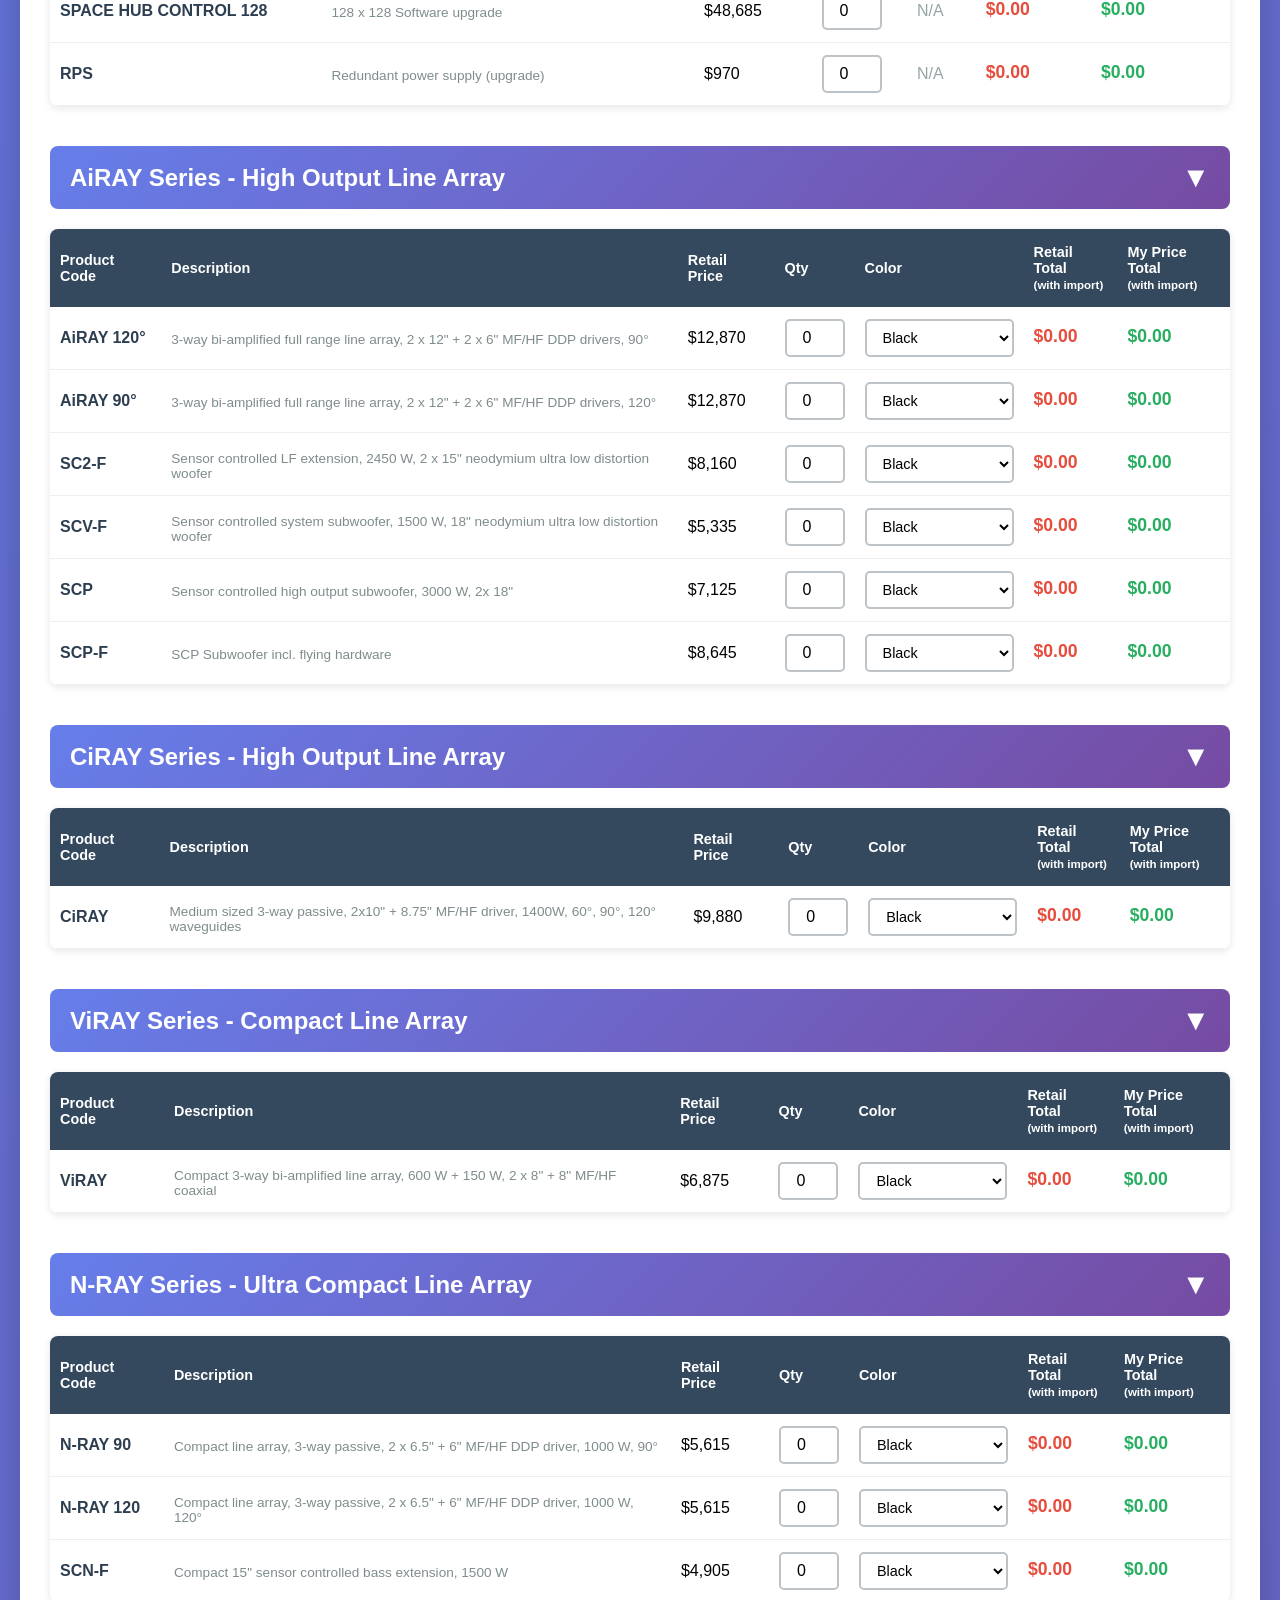
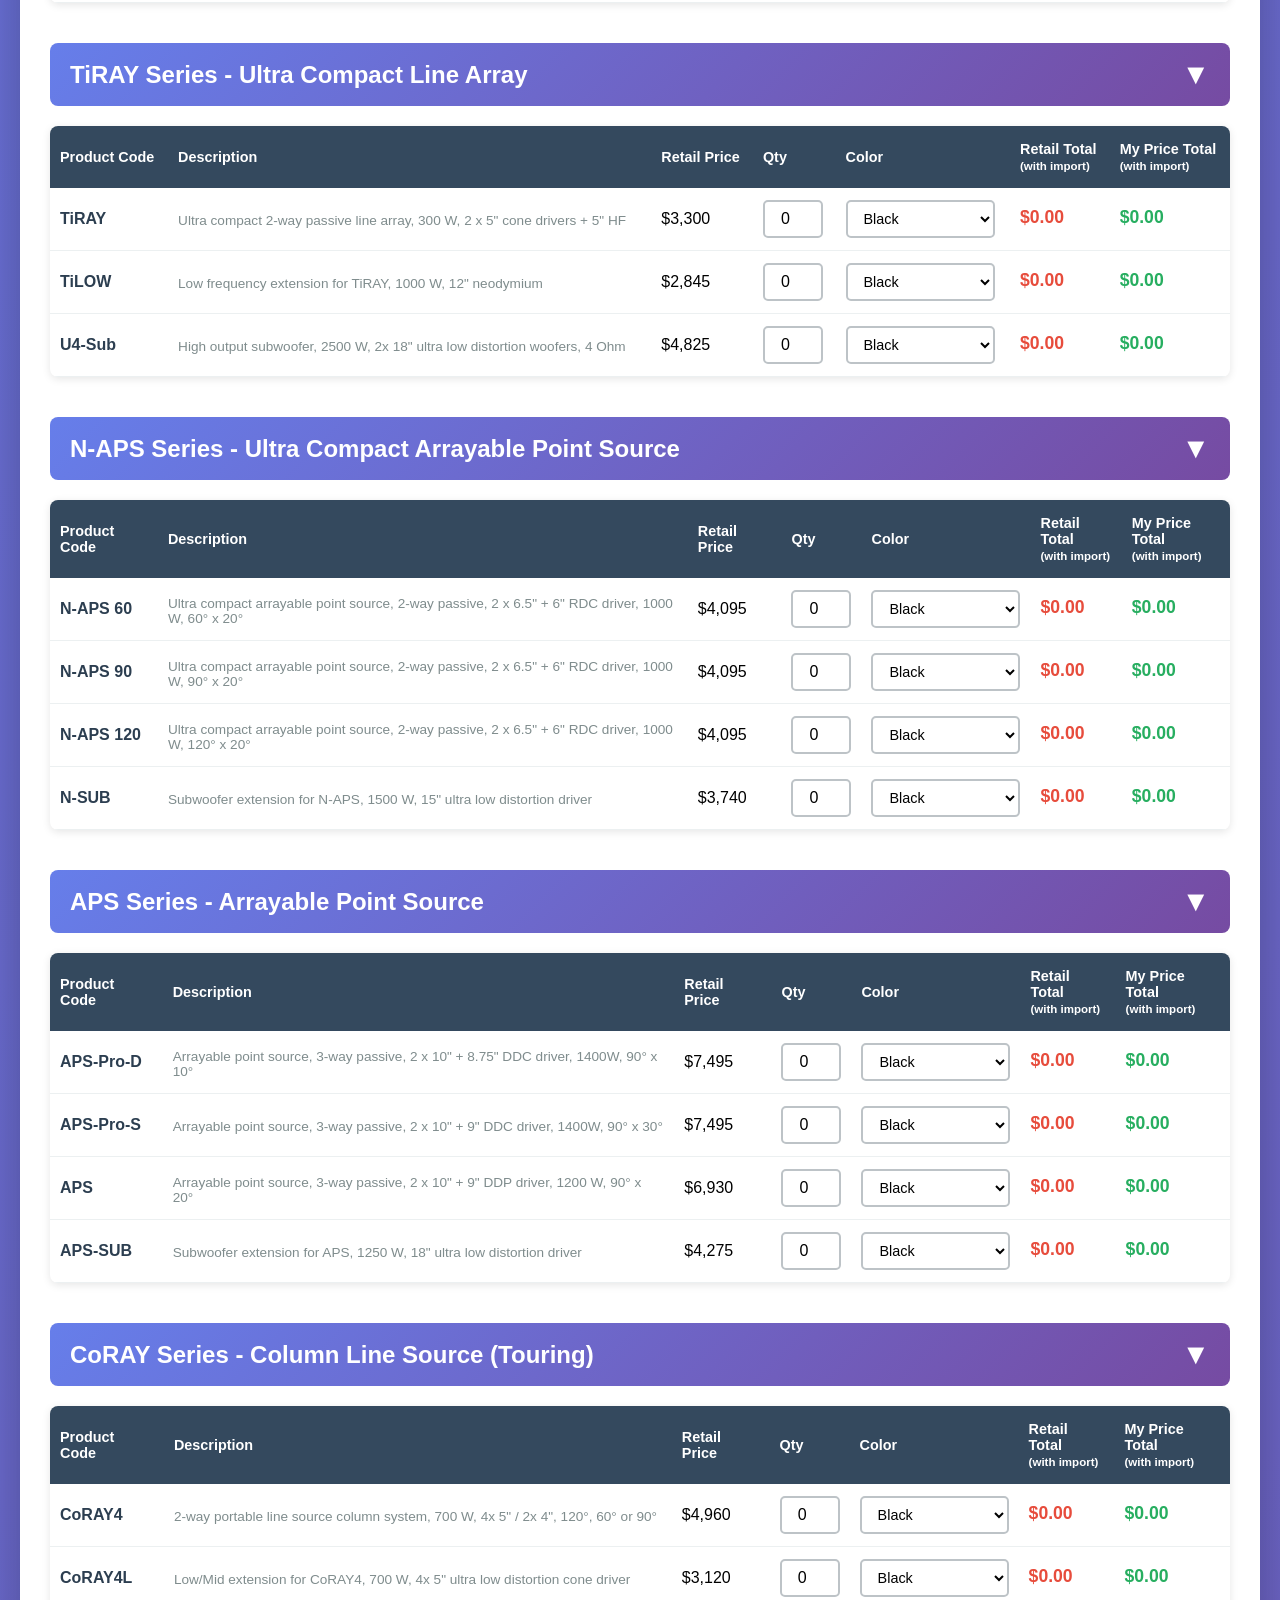
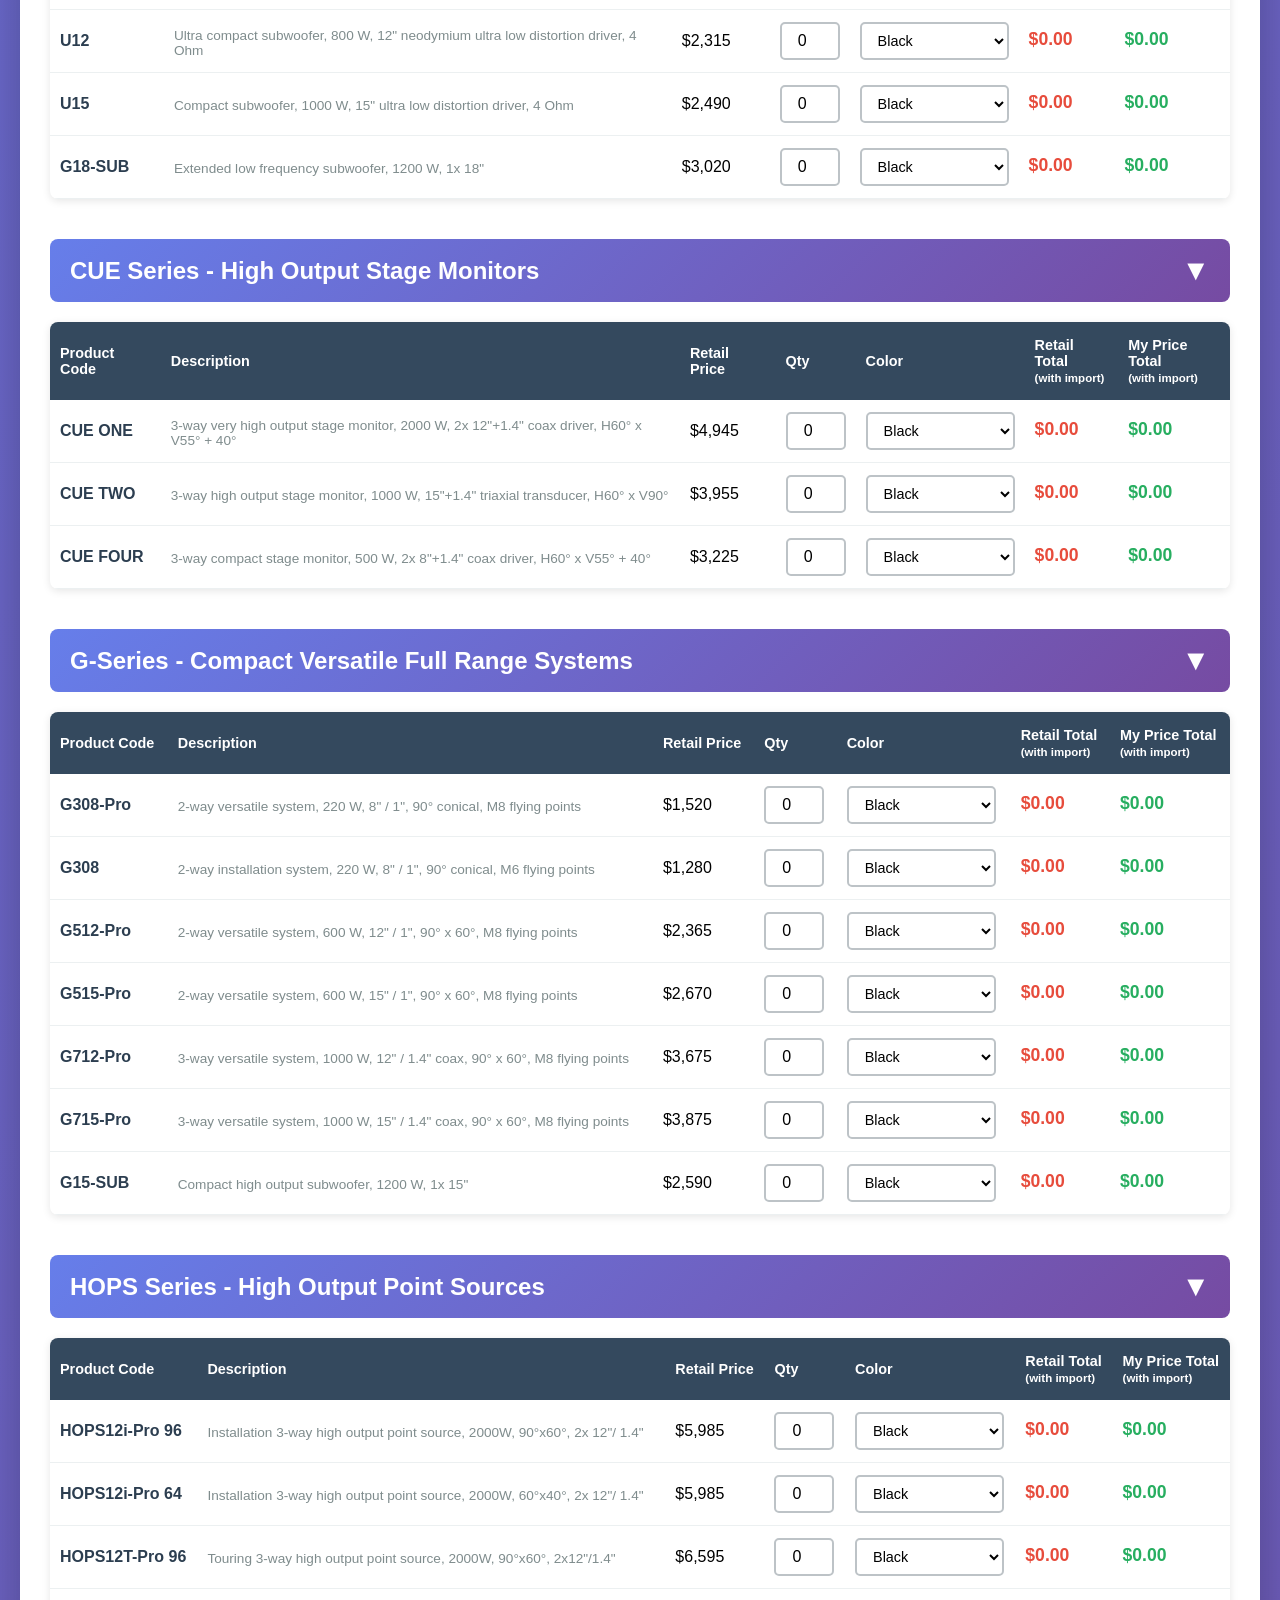
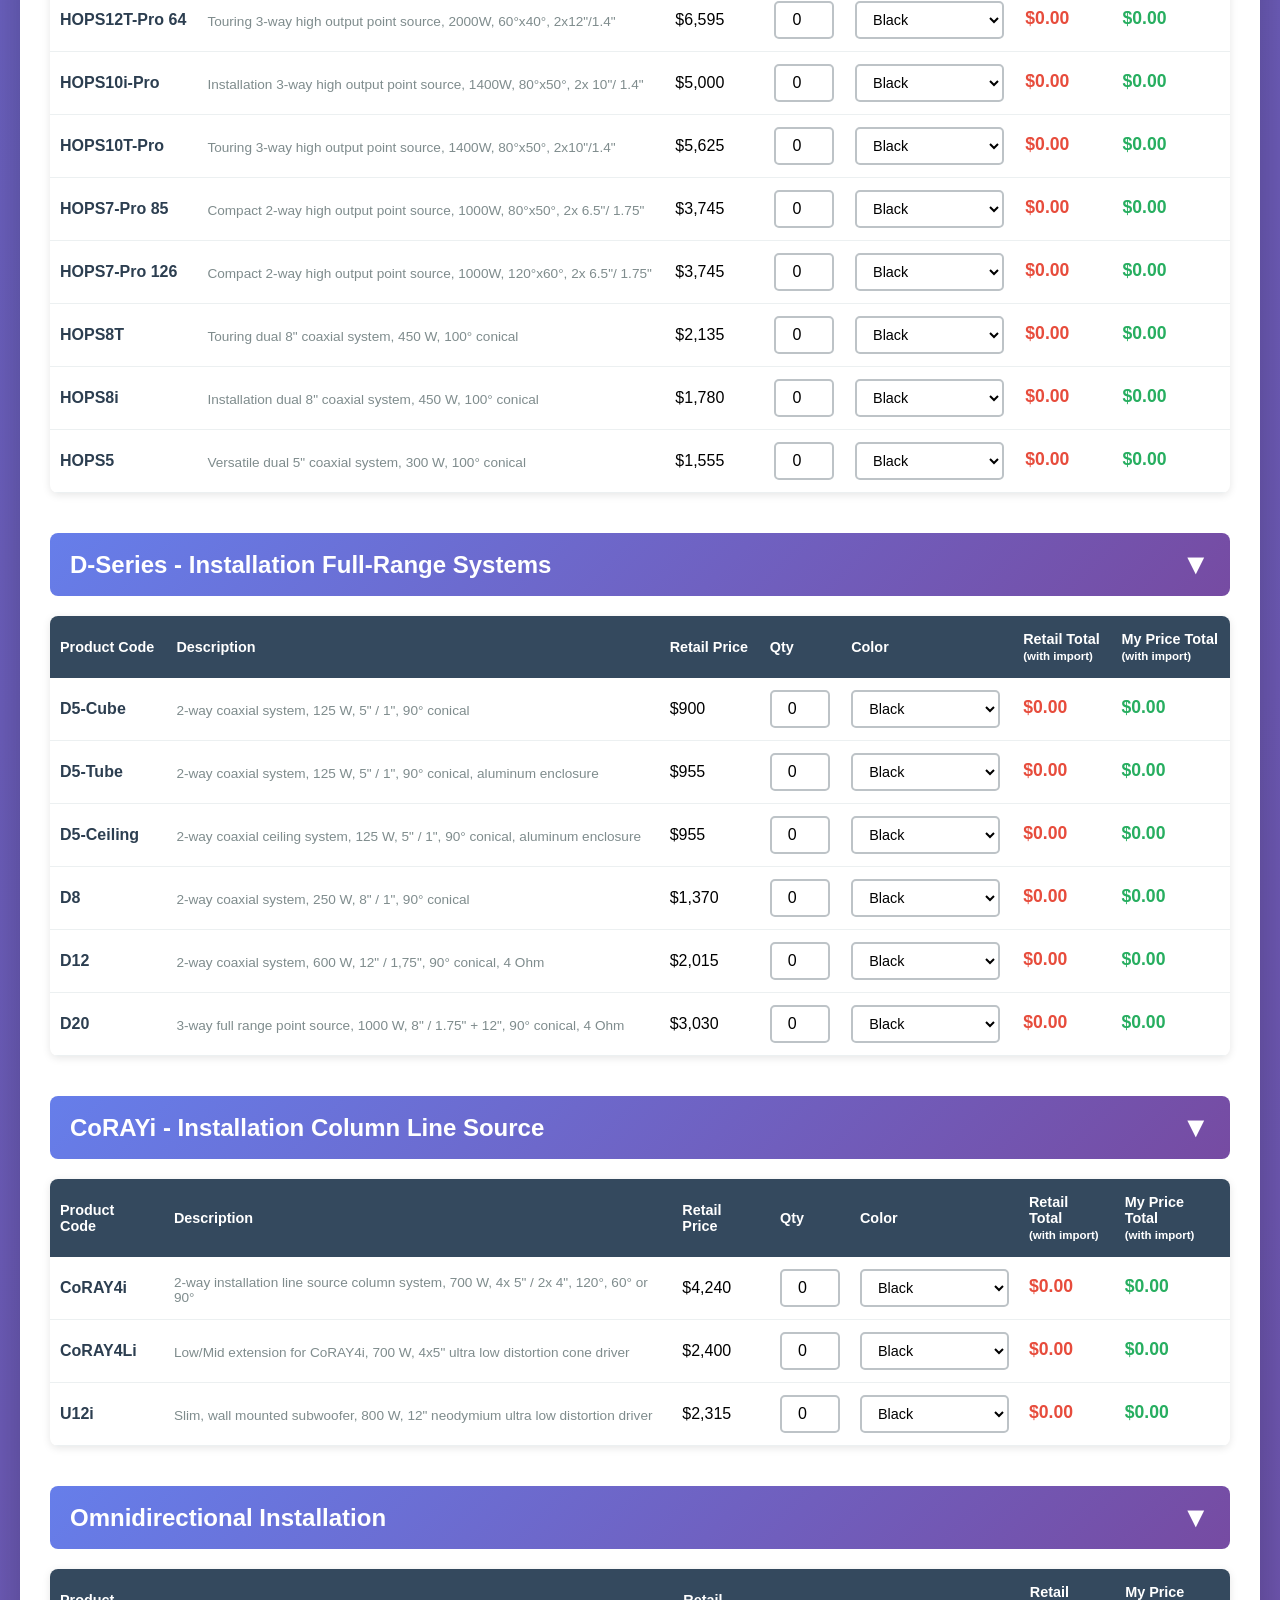
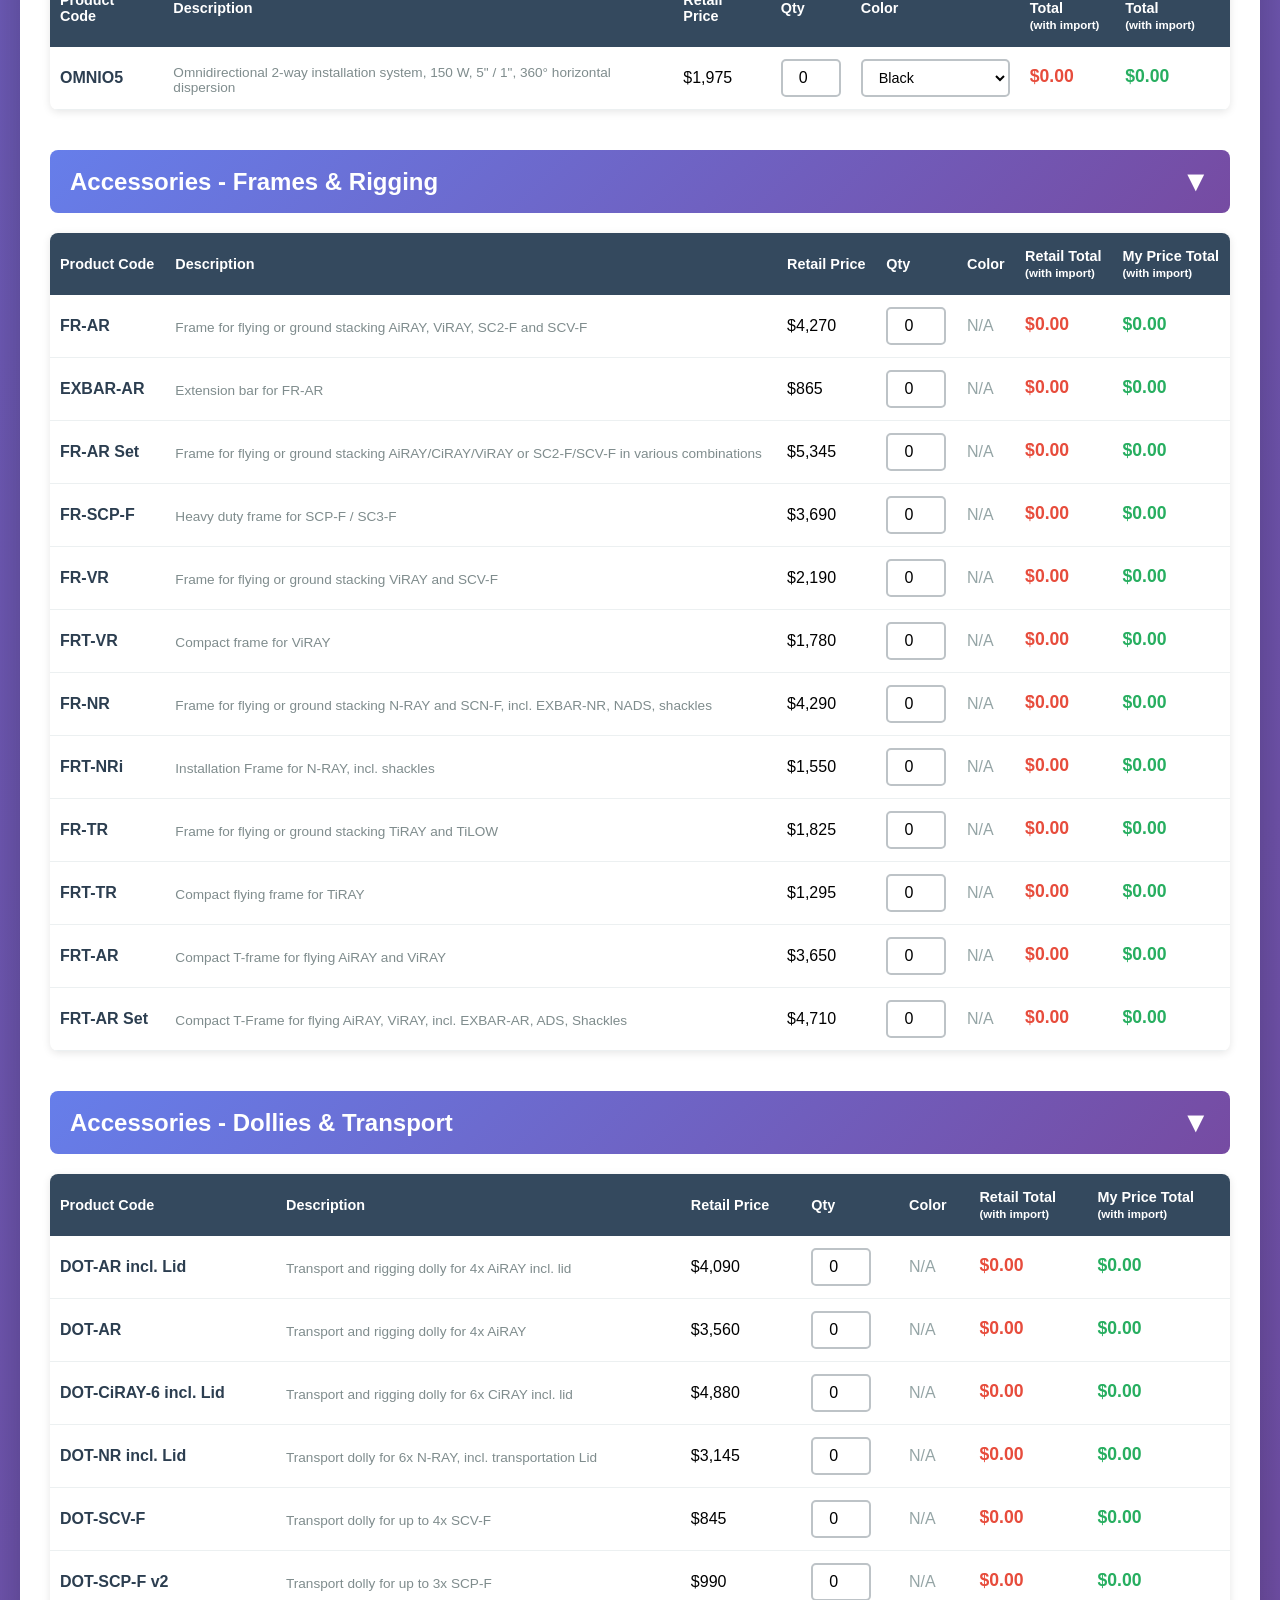
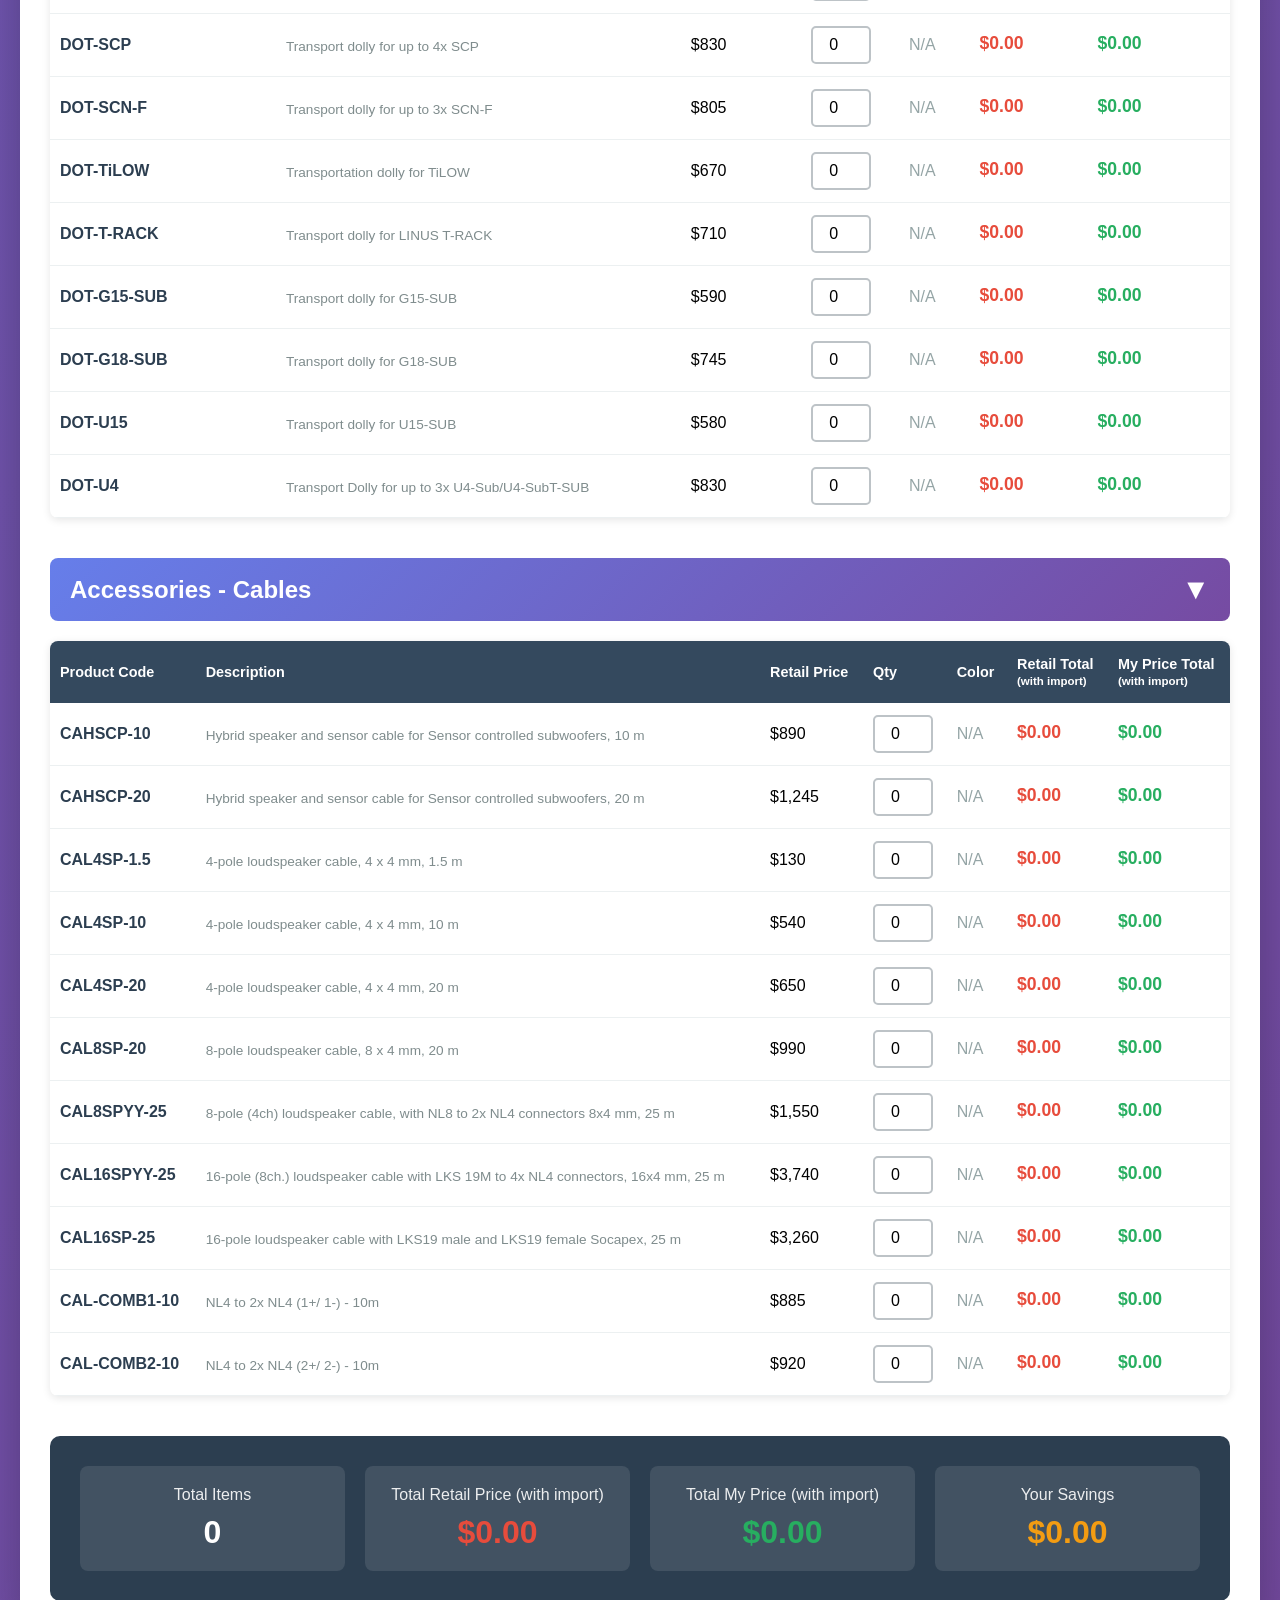
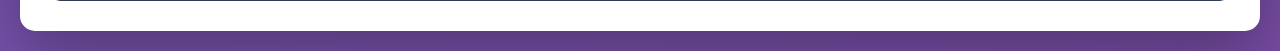
<file: coda-audio-pricing-calculator.html>
<!DOCTYPE html>
<html lang="en">
<head>
    <meta charset="UTF-8">
    <meta name="viewport" content="width=device-width, initial-scale=1.0">
    <title>Coda Audio USA - Pricing Calculator</title>
    <style>
        * {
            margin: 0;
            padding: 0;
            box-sizing: border-box;
        }

        body {
            font-family: 'Segoe UI', Tahoma, Geneva, Verdana, sans-serif;
            background: linear-gradient(135deg, #667eea 0%, #764ba2 100%);
            padding: 20px;
            min-height: 100vh;
        }

        .container {
            max-width: 1400px;
            margin: 0 auto;
            background: white;
            border-radius: 15px;
            box-shadow: 0 20px 60px rgba(0,0,0,0.3);
            overflow: hidden;
        }

        .header {
            background: linear-gradient(135deg, #2c3e50 0%, #34495e 100%);
            color: white;
            padding: 30px;
            text-align: center;
        }

        .header h1 {
            font-size: 2.5em;
            margin-bottom: 10px;
        }

        .header p {
            font-size: 1.1em;
            opacity: 0.9;
        }

        .content {
            padding: 30px;
        }

        .category {
            margin-bottom: 40px;
        }

        .category-title {
            background: linear-gradient(135deg, #667eea 0%, #764ba2 100%);
            color: white;
            padding: 15px 20px;
            border-radius: 8px;
            font-size: 1.5em;
            font-weight: bold;
            margin-bottom: 20px;
            cursor: pointer;
            display: flex;
            justify-content: space-between;
            align-items: center;
            transition: transform 0.2s;
        }

        .category-title:hover {
            transform: translateX(5px);
        }

        .category-title .toggle {
            font-size: 1.2em;
        }

        .products-table {
            width: 100%;
            border-collapse: collapse;
            background: white;
            border-radius: 8px;
            overflow: hidden;
            box-shadow: 0 2px 8px rgba(0,0,0,0.1);
        }

        .products-table thead {
            background: #34495e;
            color: white;
        }

        .products-table th {
            padding: 15px 10px;
            text-align: left;
            font-weight: 600;
            font-size: 0.9em;
        }

        .products-table td {
            padding: 12px 10px;
            border-bottom: 1px solid #ecf0f1;
        }

        .products-table tr:hover {
            background: #f8f9fa;
        }

        .product-name {
            font-weight: 600;
            color: #2c3e50;
        }

        .product-desc {
            font-size: 0.85em;
            color: #7f8c8d;
            margin-top: 3px;
        }

        input[type="number"] {
            width: 60px;
            padding: 8px;
            border: 2px solid #bdc3c7;
            border-radius: 5px;
            text-align: center;
            font-size: 1em;
        }

        select {
            padding: 8px 12px;
            border: 2px solid #bdc3c7;
            border-radius: 5px;
            background: white;
            cursor: pointer;
            font-size: 0.9em;
        }

        .price {
            font-weight: bold;
            color: #27ae60;
            font-size: 1.1em;
        }

        .price-breakdown {
            font-size: 0.8em;
            color: #7f8c8d;
            margin-top: 3px;
        }

        .totals {
            background: #2c3e50;
            color: white;
            padding: 30px;
            margin-top: 40px;
            border-radius: 10px;
            display: grid;
            grid-template-columns: repeat(auto-fit, minmax(250px, 1fr));
            gap: 20px;
        }

        .total-box {
            background: rgba(255,255,255,0.1);
            padding: 20px;
            border-radius: 8px;
            text-align: center;
        }

        .total-label {
            font-size: 1em;
            opacity: 0.9;
            margin-bottom: 10px;
        }

        .total-amount {
            font-size: 2em;
            font-weight: bold;
        }

        .collapsed {
            display: none;
        }

        .retail-price {
            color: #e74c3c;
        }

        .my-price {
            color: #27ae60;
        }

        @media (max-width: 768px) {
            .products-table {
                font-size: 0.85em;
            }
            
            .products-table th,
            .products-table td {
                padding: 8px 5px;
            }
            
            input[type="number"] {
                width: 50px;
            }
        }
    </style>
</head>
<body>
    <div class="container">
        <div class="header">
            <h1>🔊 Coda Audio USA</h1>
            <p>Pricing Calculator - February 2025</p>
            <p style="font-size: 0.9em; margin-top: 10px;">Richmond, CA | +1 415 747 8593 | www.codaaudiousa.com</p>
        </div>

        <div class="content">
            <div id="categories"></div>

            <div class="totals">
                <div class="total-box">
                    <div class="total-label">Total Items</div>
                    <div class="total-amount" id="totalItems">0</div>
                </div>
                <div class="total-box">
                    <div class="total-label">Total Retail Price (with import)</div>
                    <div class="total-amount retail-price" id="totalRetail">$0.00</div>
                </div>
                <div class="total-box">
                    <div class="total-label">Total My Price (with import)</div>
                    <div class="total-amount my-price" id="totalMyPrice">$0.00</div>
                </div>
                <div class="total-box">
                    <div class="total-label">Your Savings</div>
                    <div class="total-amount" style="color: #f39c12;" id="totalSavings">$0.00</div>
                </div>
            </div>
        </div>
    </div>

    <script>
        const products = [
            {
                category: "Electronics - DSP Amplifiers",
                items: [
                    { code: "LINUS14", desc: '19"/2U 4-in/4-out loudspeaker management power amplifier 4x 3500 W', price: 14365, hasColor: false },
                    { code: "LINUS14D", desc: '19"/2U 4-in/4-out loudspeaker management power amplifier 4x 3500W, with Dante module', price: 14910, hasColor: false },
                    { code: "LINUS12C", desc: '19"/2U 4-in/4-out loudspeaker management power amplifier 4x 3000W', price: 10615, hasColor: false },
                    { code: "LINUS6.4i-D", desc: '19"/1U 4-in/4-out loudspeaker management power amplifier for installations 4x 1500W, with DANTE redundant', price: 4620, hasColor: false },
                    { code: "LINUS6.4i", desc: '19"/1U 4-in/4-out loudspeaker management power amplifier for installations 4x 1500W', price: 3745, hasColor: false }
                ]
            },
            {
                category: "19\" Touring Racks",
                items: [
                    { code: "LINUS T-RACK INT", desc: '12 Channel Touring Rack incl. 3x LINUS14 amps, PAN-T, PDU-T-INT with EU/ US selection', price: 57120, hasColor: false },
                    { code: "LINUS M-RACK", desc: '3U Rack incl. 1x LINUS14 amplifier', price: 18100, hasColor: false }
                ]
            },
            {
                category: "DATA & Immersive Processor",
                items: [
                    { code: "LiNET Master", desc: '19"/1U Converts and distribute AES3 to LiNET', price: 2735, hasColor: false },
                    { code: "LiNET Switch", desc: '19"/1U 2-in / 4-out LiNET distribution', price: 2260, hasColor: false },
                    { code: "ATEC", desc: '9.5" AES to Ethernet Convertor', price: 1115, hasColor: false },
                    { code: "SPACE HUB D24", desc: 'Install/Dante, incl. SPACE HUB Control 128 x 24', price: 19475, hasColor: false },
                    { code: "SPACE HUB CONTROL 48", desc: '128 x 48 Software upgrade', price: 18085, hasColor: false },
                    { code: "SPACE HUB CONTROL 72", desc: '128 x 72 Software upgrade', price: 34775, hasColor: false },
                    { code: "SPACE HUB CONTROL 128", desc: '128 x 128 Software upgrade', price: 48685, hasColor: false },
                    { code: "RPS", desc: 'Redundant power supply (upgrade)', price: 970, hasColor: false }
                ]
            },
            {
                category: "AiRAY Series - High Output Line Array",
                items: [
                    { code: "AiRAY 120°", desc: '3-way bi-amplified full range line array, 2 x 12" + 2 x 6" MF/HF DDP drivers, 90°', price: 12870, hasColor: true },
                    { code: "AiRAY 90°", desc: '3-way bi-amplified full range line array, 2 x 12" + 2 x 6" MF/HF DDP drivers, 120°', price: 12870, hasColor: true },
                    { code: "SC2-F", desc: 'Sensor controlled LF extension, 2450 W, 2 x 15" neodymium ultra low distortion woofer', price: 8160, hasColor: true },
                    { code: "SCV-F", desc: 'Sensor controlled system subwoofer, 1500 W, 18" neodymium ultra low distortion woofer', price: 5335, hasColor: true },
                    { code: "SCP", desc: 'Sensor controlled high output subwoofer, 3000 W, 2x 18"', price: 7125, hasColor: true },
                    { code: "SCP-F", desc: 'SCP Subwoofer incl. flying hardware', price: 8645, hasColor: true }
                ]
            },
            {
                category: "CiRAY Series - High Output Line Array",
                items: [
                    { code: "CiRAY", desc: 'Medium sized 3-way passive, 2x10" + 8.75" MF/HF driver, 1400W, 60°, 90°, 120° waveguides', price: 9880, hasColor: true }
                ]
            },
            {
                category: "ViRAY Series - Compact Line Array",
                items: [
                    { code: "ViRAY", desc: 'Compact 3-way bi-amplified line array, 600 W + 150 W, 2 x 8" + 8" MF/HF coaxial', price: 6875, hasColor: true }
                ]
            },
            {
                category: "N-RAY Series - Ultra Compact Line Array",
                items: [
                    { code: "N-RAY 90", desc: 'Compact line array, 3-way passive, 2 x 6.5" + 6" MF/HF DDP driver, 1000 W, 90°', price: 5615, hasColor: true },
                    { code: "N-RAY 120", desc: 'Compact line array, 3-way passive, 2 x 6.5" + 6" MF/HF DDP driver, 1000 W, 120°', price: 5615, hasColor: true },
                    { code: "SCN-F", desc: 'Compact 15" sensor controlled bass extension, 1500 W', price: 4905, hasColor: true }
                ]
            },
            {
                category: "TiRAY Series - Ultra Compact Line Array",
                items: [
                    { code: "TiRAY", desc: 'Ultra compact 2-way passive line array, 300 W, 2 x 5" cone drivers + 5" HF', price: 3300, hasColor: true },
                    { code: "TiLOW", desc: 'Low frequency extension for TiRAY, 1000 W, 12" neodymium', price: 2845, hasColor: true },
                    { code: "U4-Sub", desc: 'High output subwoofer, 2500 W, 2x 18" ultra low distortion woofers, 4 Ohm', price: 4825, hasColor: true }
                ]
            },
            {
                category: "N-APS Series - Ultra Compact Arrayable Point Source",
                items: [
                    { code: "N-APS 60", desc: 'Ultra compact arrayable point source, 2-way passive, 2 x 6.5" + 6" RDC driver, 1000 W, 60° x 20°', price: 4095, hasColor: true },
                    { code: "N-APS 90", desc: 'Ultra compact arrayable point source, 2-way passive, 2 x 6.5" + 6" RDC driver, 1000 W, 90° x 20°', price: 4095, hasColor: true },
                    { code: "N-APS 120", desc: 'Ultra compact arrayable point source, 2-way passive, 2 x 6.5" + 6" RDC driver, 1000 W, 120° x 20°', price: 4095, hasColor: true },
                    { code: "N-SUB", desc: 'Subwoofer extension for N-APS, 1500 W, 15" ultra low distortion driver', price: 3740, hasColor: true }
                ]
            },
            {
                category: "APS Series - Arrayable Point Source",
                items: [
                    { code: "APS-Pro-D", desc: 'Arrayable point source, 3-way passive, 2 x 10" + 8.75" DDC driver, 1400W, 90° x 10°', price: 7495, hasColor: true },
                    { code: "APS-Pro-S", desc: 'Arrayable point source, 3-way passive, 2 x 10" + 9" DDC driver, 1400W, 90° x 30°', price: 7495, hasColor: true },
                    { code: "APS", desc: 'Arrayable point source, 3-way passive, 2 x 10" + 9" DDP driver, 1200 W, 90° x 20°', price: 6930, hasColor: true },
                    { code: "APS-SUB", desc: 'Subwoofer extension for APS, 1250 W, 18" ultra low distortion driver', price: 4275, hasColor: true }
                ]
            },
            {
                category: "CoRAY Series - Column Line Source (Touring)",
                items: [
                    { code: "CoRAY4", desc: '2-way portable line source column system, 700 W, 4x 5" / 2x 4", 120°, 60° or 90°', price: 4960, hasColor: true },
                    { code: "CoRAY4L", desc: 'Low/Mid extension for CoRAY4, 700 W, 4x 5" ultra low distortion cone driver', price: 3120, hasColor: true },
                    { code: "U12", desc: 'Ultra compact subwoofer, 800 W, 12" neodymium ultra low distortion driver, 4 Ohm', price: 2315, hasColor: true },
                    { code: "U15", desc: 'Compact subwoofer, 1000 W, 15" ultra low distortion driver, 4 Ohm', price: 2490, hasColor: true },
                    { code: "G18-SUB", desc: 'Extended low frequency subwoofer, 1200 W, 1x 18"', price: 3020, hasColor: true }
                ]
            },
            {
                category: "CUE Series - High Output Stage Monitors",
                items: [
                    { code: "CUE ONE", desc: '3-way very high output stage monitor, 2000 W, 2x 12"+1.4" coax driver, H60° x V55° + 40°', price: 4945, hasColor: true },
                    { code: "CUE TWO", desc: '3-way high output stage monitor, 1000 W, 15"+1.4" triaxial transducer, H60° x V90°', price: 3955, hasColor: true },
                    { code: "CUE FOUR", desc: '3-way compact stage monitor, 500 W, 2x 8"+1.4" coax driver, H60° x V55° + 40°', price: 3225, hasColor: true }
                ]
            },
            {
                category: "G-Series - Compact Versatile Full Range Systems",
                items: [
                    { code: "G308-Pro", desc: '2-way versatile system, 220 W, 8" / 1", 90° conical, M8 flying points', price: 1520, hasColor: true },
                    { code: "G308", desc: '2-way installation system, 220 W, 8" / 1", 90° conical, M6 flying points', price: 1280, hasColor: true },
                    { code: "G512-Pro", desc: '2-way versatile system, 600 W, 12" / 1", 90° x 60°, M8 flying points', price: 2365, hasColor: true },
                    { code: "G515-Pro", desc: '2-way versatile system, 600 W, 15" / 1", 90° x 60°, M8 flying points', price: 2670, hasColor: true },
                    { code: "G712-Pro", desc: '3-way versatile system, 1000 W, 12" / 1.4" coax, 90° x 60°, M8 flying points', price: 3675, hasColor: true },
                    { code: "G715-Pro", desc: '3-way versatile system, 1000 W, 15" / 1.4" coax, 90° x 60°, M8 flying points', price: 3875, hasColor: true },
                    { code: "G15-SUB", desc: 'Compact high output subwoofer, 1200 W, 1x 15"', price: 2590, hasColor: true }
                ]
            },
            {
                category: "HOPS Series - High Output Point Sources",
                items: [
                    { code: "HOPS12i-Pro 96", desc: 'Installation 3-way high output point source, 2000W, 90°x60°, 2x 12"/ 1.4"', price: 5985, hasColor: true },
                    { code: "HOPS12i-Pro 64", desc: 'Installation 3-way high output point source, 2000W, 60°x40°, 2x 12"/ 1.4"', price: 5985, hasColor: true },
                    { code: "HOPS12T-Pro 96", desc: 'Touring 3-way high output point source, 2000W, 90°x60°, 2x12"/1.4"', price: 6595, hasColor: true },
                    { code: "HOPS12T-Pro 64", desc: 'Touring 3-way high output point source, 2000W, 60°x40°, 2x12"/1.4"', price: 6595, hasColor: true },
                    { code: "HOPS10i-Pro", desc: 'Installation 3-way high output point source, 1400W, 80°x50°, 2x 10"/ 1.4"', price: 5000, hasColor: true },
                    { code: "HOPS10T-Pro", desc: 'Touring 3-way high output point source, 1400W, 80°x50°, 2x10"/1.4"', price: 5625, hasColor: true },
                    { code: "HOPS7-Pro 85", desc: 'Compact 2-way high output point source, 1000W, 80°x50°, 2x 6.5"/ 1.75"', price: 3745, hasColor: true },
                    { code: "HOPS7-Pro 126", desc: 'Compact 2-way high output point source, 1000W, 120°x60°, 2x 6.5"/ 1.75"', price: 3745, hasColor: true },
                    { code: "HOPS8T", desc: 'Touring dual 8" coaxial system, 450 W, 100° conical', price: 2135, hasColor: true },
                    { code: "HOPS8i", desc: 'Installation dual 8" coaxial system, 450 W, 100° conical', price: 1780, hasColor: true },
                    { code: "HOPS5", desc: 'Versatile dual 5" coaxial system, 300 W, 100° conical', price: 1555, hasColor: true }
                ]
            },
            {
                category: "D-Series - Installation Full-Range Systems",
                items: [
                    { code: "D5-Cube", desc: '2-way coaxial system, 125 W, 5" / 1", 90° conical', price: 900, hasColor: true },
                    { code: "D5-Tube", desc: '2-way coaxial system, 125 W, 5" / 1", 90° conical, aluminum enclosure', price: 955, hasColor: true },
                    { code: "D5-Ceiling", desc: '2-way coaxial ceiling system, 125 W, 5" / 1", 90° conical, aluminum enclosure', price: 955, hasColor: true },
                    { code: "D8", desc: '2-way coaxial system, 250 W, 8" / 1", 90° conical', price: 1370, hasColor: true },
                    { code: "D12", desc: '2-way coaxial system, 600 W, 12" / 1,75", 90° conical, 4 Ohm', price: 2015, hasColor: true },
                    { code: "D20", desc: '3-way full range point source, 1000 W, 8" / 1.75" + 12", 90° conical, 4 Ohm', price: 3030, hasColor: true }
                ]
            },
            {
                category: "CoRAYi - Installation Column Line Source",
                items: [
                    { code: "CoRAY4i", desc: '2-way installation line source column system, 700 W, 4x 5" / 2x 4", 120°, 60° or 90°', price: 4240, hasColor: true },
                    { code: "CoRAY4Li", desc: 'Low/Mid extension for CoRAY4i, 700 W, 4x5" ultra low distortion cone driver', price: 2400, hasColor: true },
                    { code: "U12i", desc: 'Slim, wall mounted subwoofer, 800 W, 12" neodymium ultra low distortion driver', price: 2315, hasColor: true }
                ]
            },
            {
                category: "Omnidirectional Installation",
                items: [
                    { code: "OMNIO5", desc: 'Omnidirectional 2-way installation system, 150 W, 5" / 1", 360° horizontal dispersion', price: 1975, hasColor: true }
                ]
            },
            {
                category: "Accessories - Frames & Rigging",
                items: [
                    { code: "FR-AR", desc: 'Frame for flying or ground stacking AiRAY, ViRAY, SC2-F and SCV-F', price: 4270, hasColor: false },
                    { code: "EXBAR-AR", desc: 'Extension bar for FR-AR', price: 865, hasColor: false },
                    { code: "FR-AR Set", desc: 'Frame for flying or ground stacking AiRAY/CiRAY/ViRAY or SC2-F/SCV-F in various combinations', price: 5345, hasColor: false },
                    { code: "FR-SCP-F", desc: 'Heavy duty frame for SCP-F / SC3-F', price: 3690, hasColor: false },
                    { code: "FR-VR", desc: 'Frame for flying or ground stacking ViRAY and SCV-F', price: 2190, hasColor: false },
                    { code: "FRT-VR", desc: 'Compact frame for ViRAY', price: 1780, hasColor: false },
                    { code: "FR-NR", desc: 'Frame for flying or ground stacking N-RAY and SCN-F, incl. EXBAR-NR, NADS, shackles', price: 4290, hasColor: false },
                    { code: "FRT-NRi", desc: 'Installation Frame for N-RAY, incl. shackles', price: 1550, hasColor: false },
                    { code: "FR-TR", desc: 'Frame for flying or ground stacking TiRAY and TiLOW', price: 1825, hasColor: false },
                    { code: "FRT-TR", desc: 'Compact flying frame for TiRAY', price: 1295, hasColor: false },
                    { code: "FRT-AR", desc: 'Compact T-frame for flying AiRAY and ViRAY', price: 3650, hasColor: false },
                    { code: "FRT-AR Set", desc: 'Compact T-Frame for flying AiRAY, ViRAY, incl. EXBAR-AR, ADS, Shackles', price: 4710, hasColor: false }
                ]
            },
            {
                category: "Accessories - Dollies & Transport",
                items: [
                    { code: "DOT-AR incl. Lid", desc: 'Transport and rigging dolly for 4x AiRAY incl. lid', price: 4090, hasColor: false },
                    { code: "DOT-AR", desc: 'Transport and rigging dolly for 4x AiRAY', price: 3560, hasColor: false },
                    { code: "DOT-CiRAY-6 incl. Lid", desc: 'Transport and rigging dolly for 6x CiRAY incl. lid', price: 4880, hasColor: false },
                    { code: "DOT-NR incl. Lid", desc: 'Transport dolly for 6x N-RAY, incl. transportation Lid', price: 3145, hasColor: false },
                    { code: "DOT-SCV-F", desc: 'Transport dolly for up to 4x SCV-F', price: 845, hasColor: false },
                    { code: "DOT-SCP-F v2", desc: 'Transport dolly for up to 3x SCP-F', price: 990, hasColor: false },
                    { code: "DOT-SCP", desc: 'Transport dolly for up to 4x SCP', price: 830, hasColor: false },
                    { code: "DOT-SCN-F", desc: 'Transport dolly for up to 3x SCN-F', price: 805, hasColor: false },
                    { code: "DOT-TiLOW", desc: 'Transportation dolly for TiLOW', price: 670, hasColor: false },
                    { code: "DOT-T-RACK", desc: 'Transport dolly for LINUS T-RACK', price: 710, hasColor: false },
                    { code: "DOT-G15-SUB", desc: 'Transport dolly for G15-SUB', price: 590, hasColor: false },
                    { code: "DOT-G18-SUB", desc: 'Transport dolly for G18-SUB', price: 745, hasColor: false },
                    { code: "DOT-U15", desc: 'Transport dolly for U15-SUB', price: 580, hasColor: false },
                    { code: "DOT-U4", desc: 'Transport Dolly for up to 3x U4-Sub/U4-SubT-SUB', price: 830, hasColor: false }
                ]
            },
            {
                category: "Accessories - Cables",
                items: [
                    { code: "CAHSCP-10", desc: 'Hybrid speaker and sensor cable for Sensor controlled subwoofers, 10 m', price: 890, hasColor: false },
                    { code: "CAHSCP-20", desc: 'Hybrid speaker and sensor cable for Sensor controlled subwoofers, 20 m', price: 1245, hasColor: false },
                    { code: "CAL4SP-1.5", desc: '4-pole loudspeaker cable, 4 x 4 mm, 1.5 m', price: 130, hasColor: false },
                    { code: "CAL4SP-10", desc: '4-pole loudspeaker cable, 4 x 4 mm, 10 m', price: 540, hasColor: false },
                    { code: "CAL4SP-20", desc: '4-pole loudspeaker cable, 4 x 4 mm, 20 m', price: 650, hasColor: false },
                    { code: "CAL8SP-20", desc: '8-pole loudspeaker cable, 8 x 4 mm, 20 m', price: 990, hasColor: false },
                    { code: "CAL8SPYY-25", desc: '8-pole (4ch) loudspeaker cable, with NL8 to 2x NL4 connectors 8x4 mm, 25 m', price: 1550, hasColor: false },
                    { code: "CAL16SPYY-25", desc: '16-pole (8ch.) loudspeaker cable with LKS 19M to 4x NL4 connectors, 16x4 mm, 25 m', price: 3740, hasColor: false },
                    { code: "CAL16SP-25", desc: '16-pole loudspeaker cable with LKS19 male and LKS19 female Socapex, 25 m', price: 3260, hasColor: false },
                    { code: "CAL-COMB1-10", desc: 'NL4 to 2x NL4 (1+/ 1-) - 10m', price: 885, hasColor: false },
                    { code: "CAL-COMB2-10", desc: 'NL4 to 2x NL4 (2+/ 2-) - 10m', price: 920, hasColor: false }
                ]
            }
        ];

        function calculatePrices(retailPrice, quantity, color) {
            if (quantity === 0) {
                return { retailTotal: 0, myTotal: 0 };
            }

            let paintCost = 0;
            if (color === 'white') {
                paintCost = retailPrice * 0.05;
            } else if (color === 'custom') {
                paintCost = retailPrice * 0.10;
            }

            const myBasePrice = retailPrice * 0.65;
            const importFee = myBasePrice * 0.09;

            const retailTotal = (retailPrice + paintCost + importFee) * quantity;
            const myTotal = (myBasePrice + paintCost + importFee) * quantity;

            return { 
                retailTotal, 
                myTotal,
                breakdown: {
                    retail: retailPrice,
                    paint: paintCost,
                    myBase: myBasePrice,
                    import: importFee,
                    quantity: quantity
                }
            };
        }

        function renderProducts() {
            const categoriesDiv = document.getElementById('categories');
            categoriesDiv.innerHTML = '';

            products.forEach((category, catIndex) => {
                const categoryDiv = document.createElement('div');
                categoryDiv.className = 'category';

                const categoryTitle = document.createElement('div');
                categoryTitle.className = 'category-title';
                categoryTitle.innerHTML = `
                    <span>${category.category}</span>
                    <span class="toggle">▼</span>
                `;
                categoryTitle.onclick = () => toggleCategory(catIndex);

                const tableWrapper = document.createElement('div');
                tableWrapper.id = `category-${catIndex}`;
                
                const table = document.createElement('table');
                table.className = 'products-table';

                const thead = document.createElement('thead');
                thead.innerHTML = `
                    <tr>
                        <th>Product Code</th>
                        <th>Description</th>
                        <th>Retail Price</th>
                        <th>Qty</th>
                        <th>Color</th>
                        <th>Retail Total<br><span style="font-size:0.8em">(with import)</span></th>
                        <th>My Price Total<br><span style="font-size:0.8em">(with import)</span></th>
                    </tr>
                `;

                const tbody = document.createElement('tbody');
                category.items.forEach((item, itemIndex) => {
                    const row = document.createElement('tr');
                    
                    const colorSelect = item.hasColor ? `
                        <select id="color-${catIndex}-${itemIndex}" onchange="updateTotals()">
                            <option value="black">Black</option>
                            <option value="white">White (+5%)</option>
                            <option value="custom">Custom (+10%)</option>
                        </select>
                    ` : '<span style="color:#95a5a6">N/A</span>';

                    row.innerHTML = `
                        <td><div class="product-name">${item.code}</div></td>
                        <td><div class="product-desc">${item.desc}</div></td>
                        <td>$${item.price.toLocaleString()}</td>
                        <td><input type="number" id="qty-${catIndex}-${itemIndex}" min="0" value="0" onchange="updateTotals()"></td>
                        <td>${colorSelect}</td>
                        <td><div class="price retail-price" id="retail-${catIndex}-${itemIndex}">$0.00</div><div class="price-breakdown" id="breakdown-retail-${catIndex}-${itemIndex}"></div></td>
                        <td><div class="price my-price" id="my-${catIndex}-${itemIndex}">$0.00</div><div class="price-breakdown" id="breakdown-my-${catIndex}-${itemIndex}"></div></td>
                    `;

                    tbody.appendChild(row);
                });

                table.appendChild(thead);
                table.appendChild(tbody);
                tableWrapper.appendChild(table);

                categoryDiv.appendChild(categoryTitle);
                categoryDiv.appendChild(tableWrapper);
                categoriesDiv.appendChild(categoryDiv);
            });
        }

        function toggleCategory(index) {
            const categoryContent = document.getElementById(`category-${index}`);
            const toggleIcon = document.querySelectorAll('.toggle')[index];
            
            if (categoryContent.classList.contains('collapsed')) {
                categoryContent.classList.remove('collapsed');
                toggleIcon.textContent = '▼';
            } else {
                categoryContent.classList.add('collapsed');
                toggleIcon.textContent = '▶';
            }
        }

        function updateTotals() {
            let totalItems = 0;
            let totalRetail = 0;
            let totalMyPrice = 0;

            products.forEach((category, catIndex) => {
                category.items.forEach((item, itemIndex) => {
                    const qtyInput = document.getElementById(`qty-${catIndex}-${itemIndex}`);
                    const colorSelect = document.getElementById(`color-${catIndex}-${itemIndex}`);
                    
                    const quantity = parseInt(qtyInput.value) || 0;
                    const color = colorSelect ? colorSelect.value : 'black';

                    const prices = calculatePrices(item.price, quantity, color);

                    document.getElementById(`retail-${catIndex}-${itemIndex}`).textContent = 
                        `$${prices.retailTotal.toLocaleString('en-US', { minimumFractionDigits: 2, maximumFractionDigits: 2 })}`;
                    document.getElementById(`my-${catIndex}-${itemIndex}`).textContent = 
                        `$${prices.myTotal.toLocaleString('en-US', { minimumFractionDigits: 2, maximumFractionDigits: 2 })}`;

                    if (quantity > 0) {
                        const bd = prices.breakdown;
                        let paintText = bd.paint > 0 ? `+ Paint: $${bd.paint.toFixed(2)} ` : '';
                        document.getElementById(`breakdown-retail-${catIndex}-${itemIndex}`).textContent = 
                            `Base: $${bd.retail.toFixed(2)} ${paintText}+ Import: $${bd.import.toFixed(2)} × ${bd.quantity}`;
                        document.getElementById(`breakdown-my-${catIndex}-${itemIndex}`).textContent = 
                            `Base: $${bd.myBase.toFixed(2)} ${paintText}+ Import: $${bd.import.toFixed(2)} × ${bd.quantity}`;
                    } else {
                        document.getElementById(`breakdown-retail-${catIndex}-${itemIndex}`).textContent = '';
                        document.getElementById(`breakdown-my-${catIndex}-${itemIndex}`).textContent = '';
                    }

                    totalItems += quantity;
                    totalRetail += prices.retailTotal;
                    totalMyPrice += prices.myTotal;
                });
            });

            document.getElementById('totalItems').textContent = totalItems;
            document.getElementById('totalRetail').textContent = 
                `$${totalRetail.toLocaleString('en-US', { minimumFractionDigits: 2, maximumFractionDigits: 2 })}`;
            document.getElementById('totalMyPrice').textContent = 
                `$${totalMyPrice.toLocaleString('en-US', { minimumFractionDigits: 2, maximumFractionDigits: 2 })}`;
            document.getElementById('totalSavings').textContent = 
                `$${(totalRetail - totalMyPrice).toLocaleString('en-US', { minimumFractionDigits: 2, maximumFractionDigits: 2 })}`;
        }

        // Initialize
        renderProducts();
        updateTotals();
    </script>
</body>
</html>
</file>
